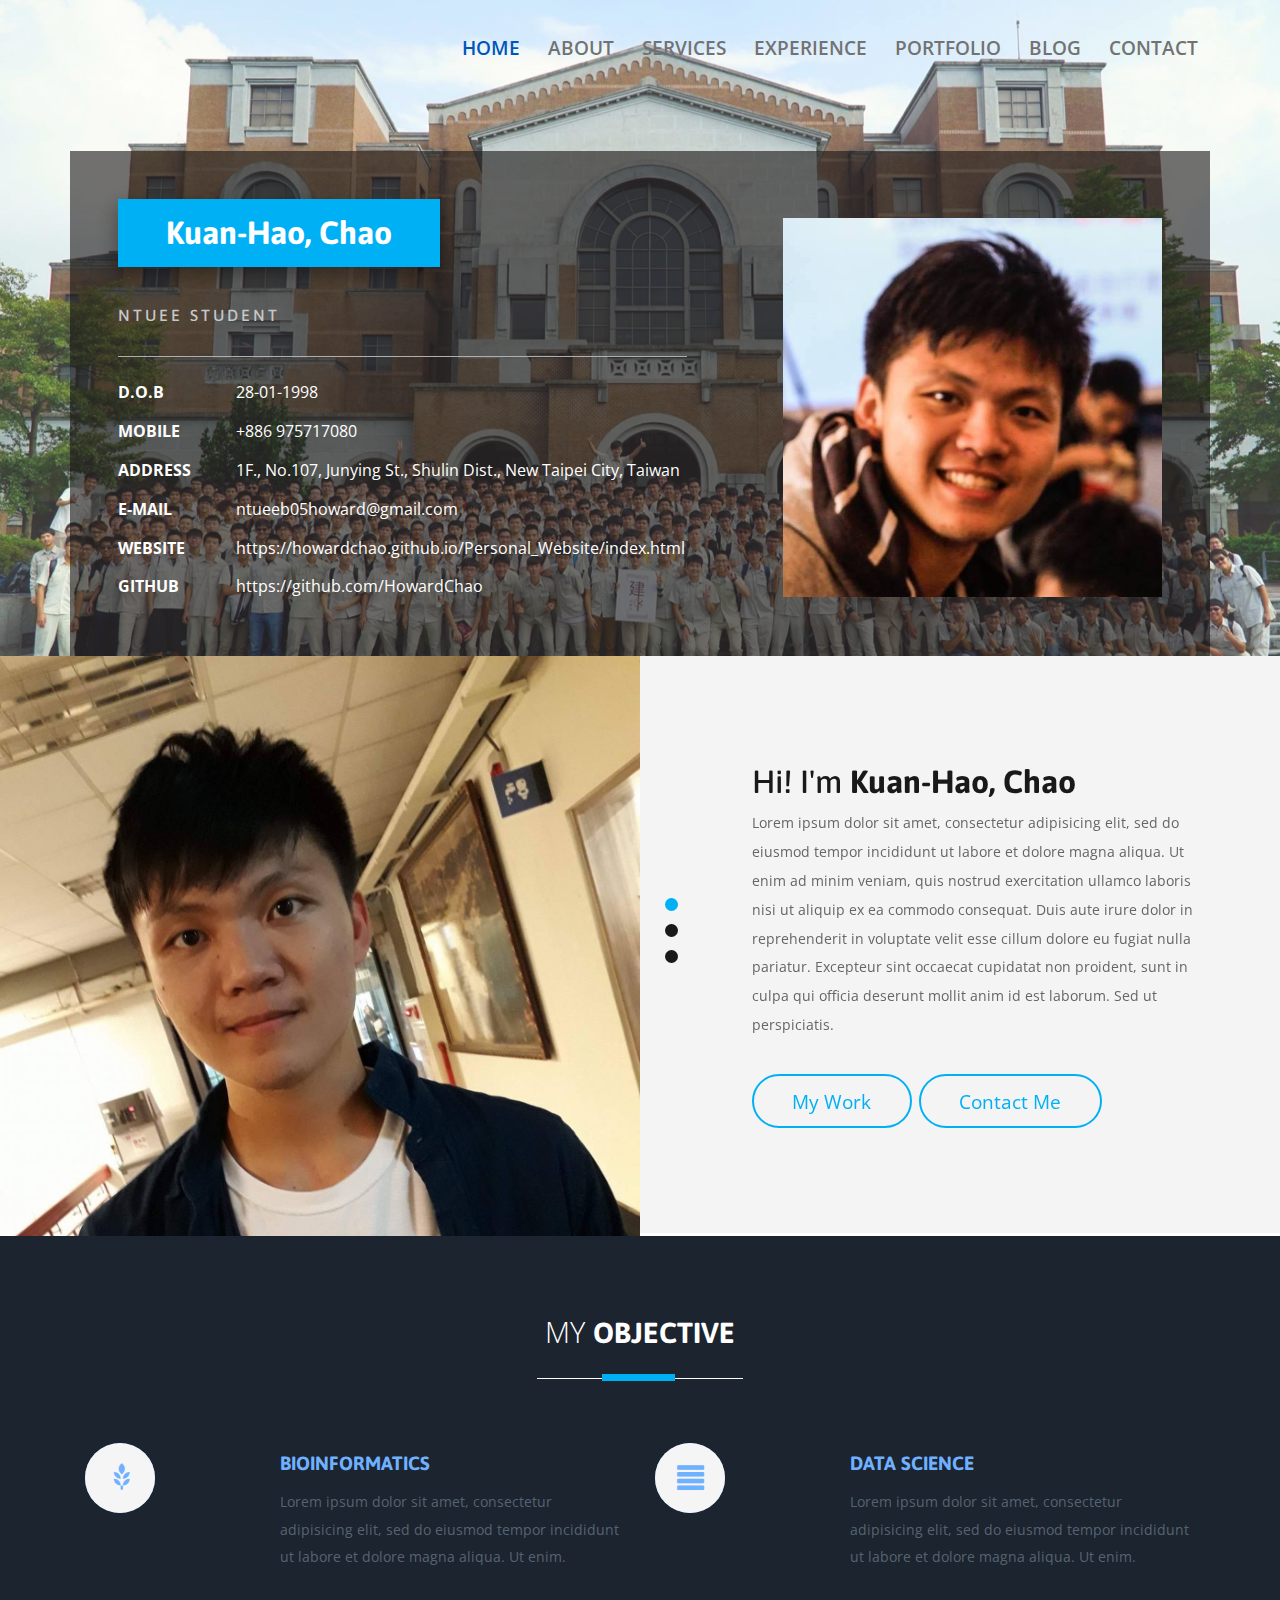
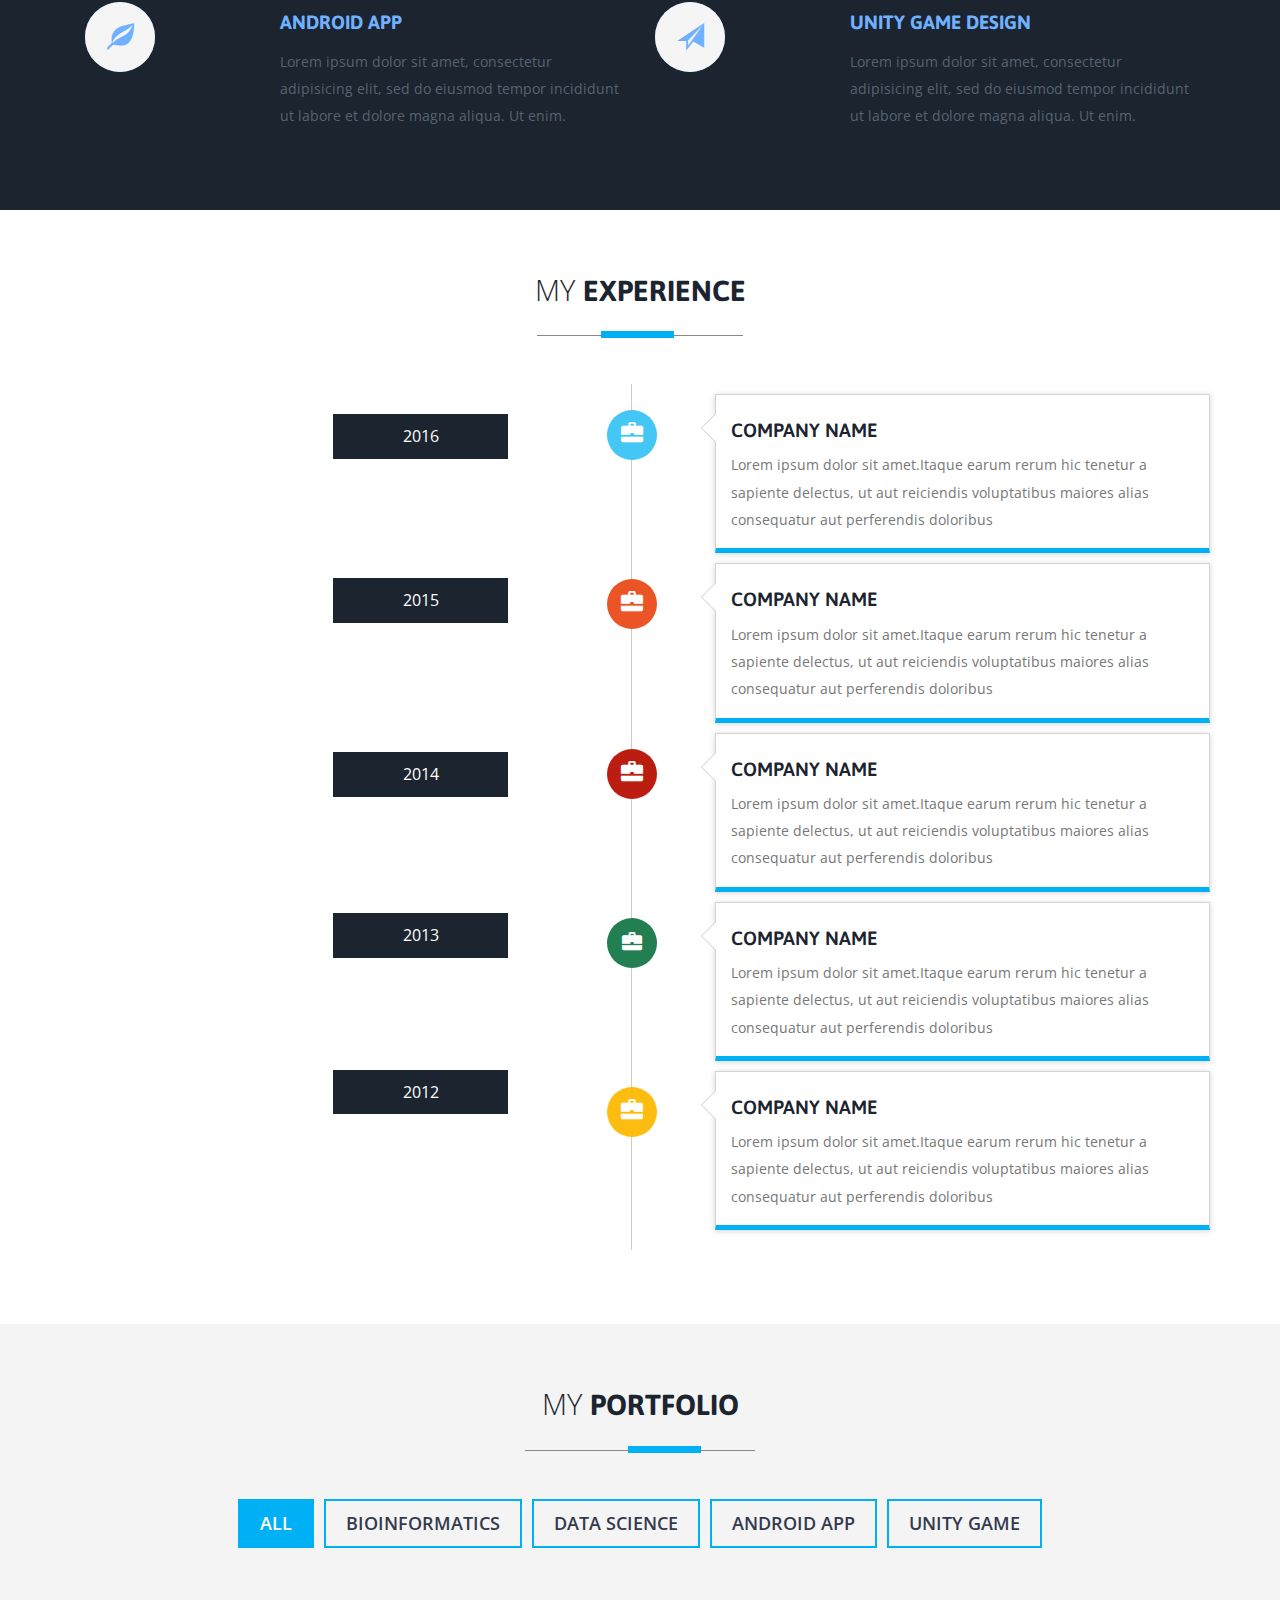
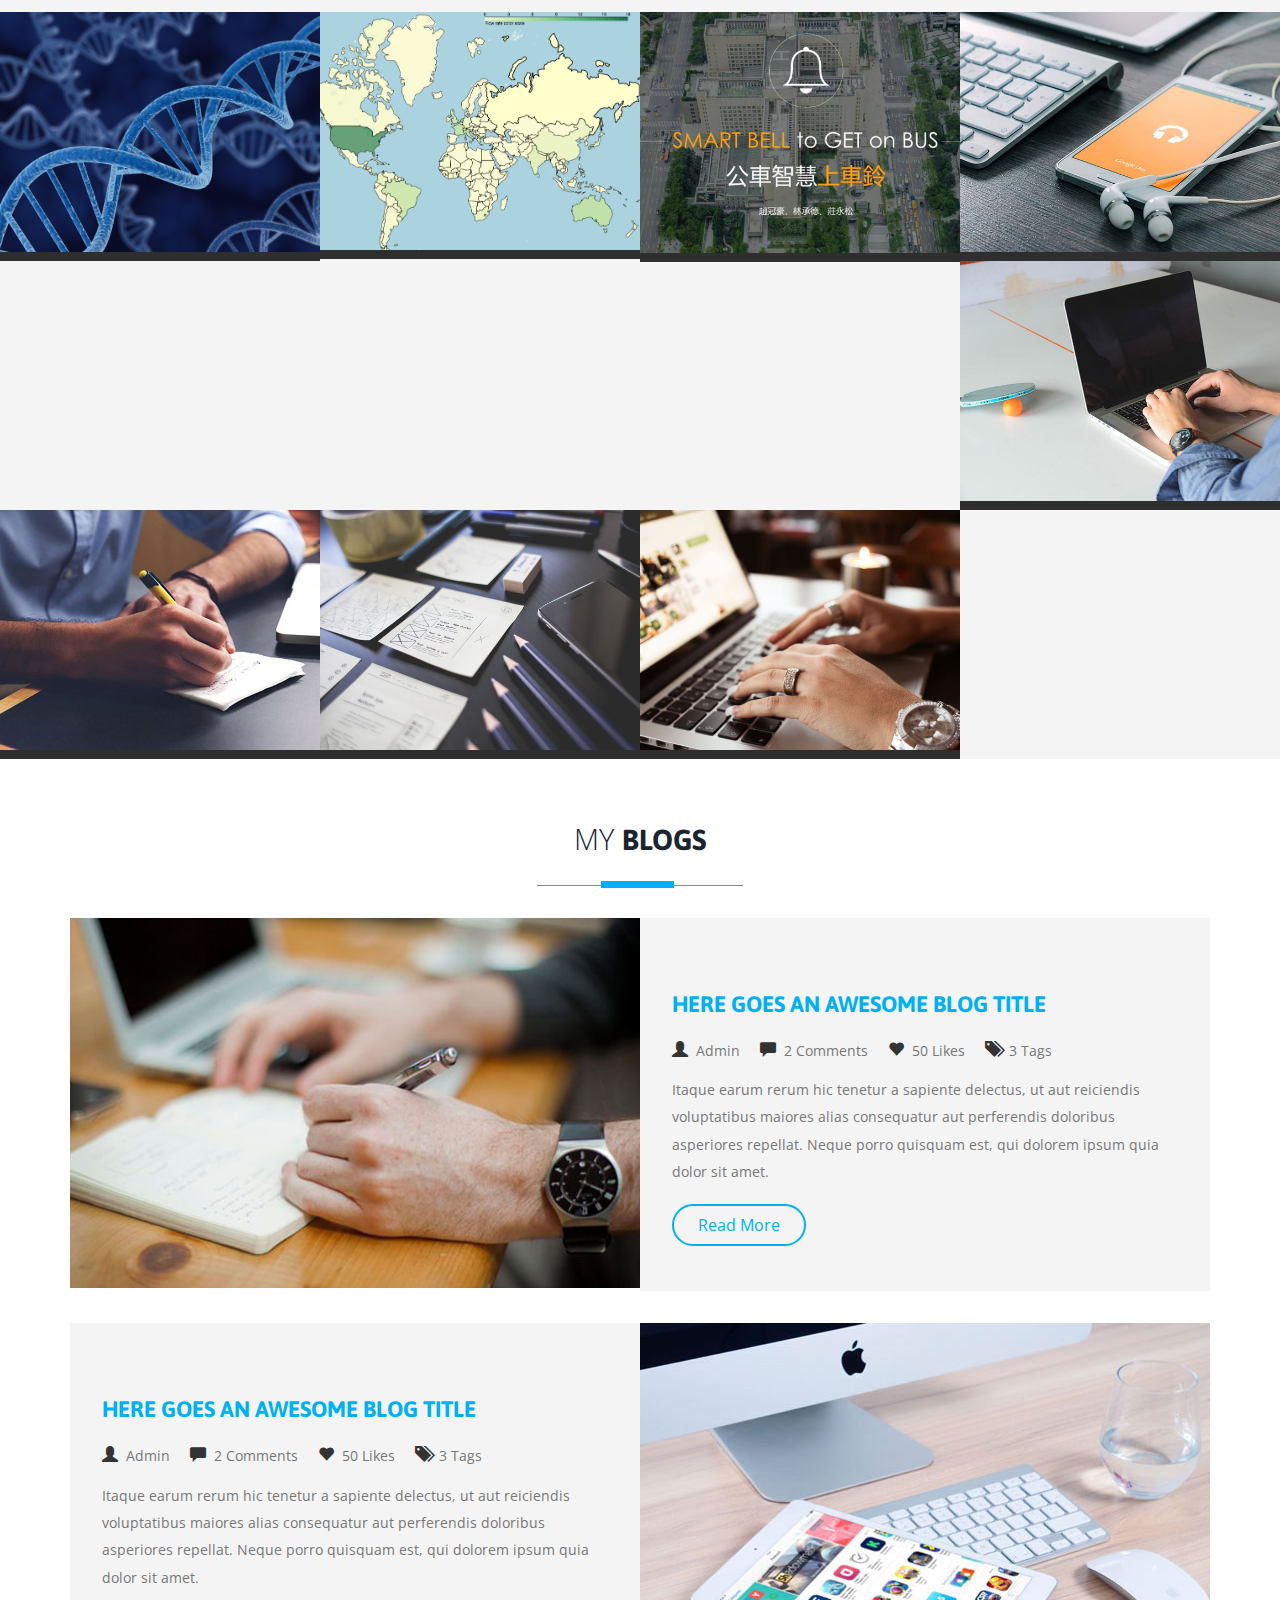
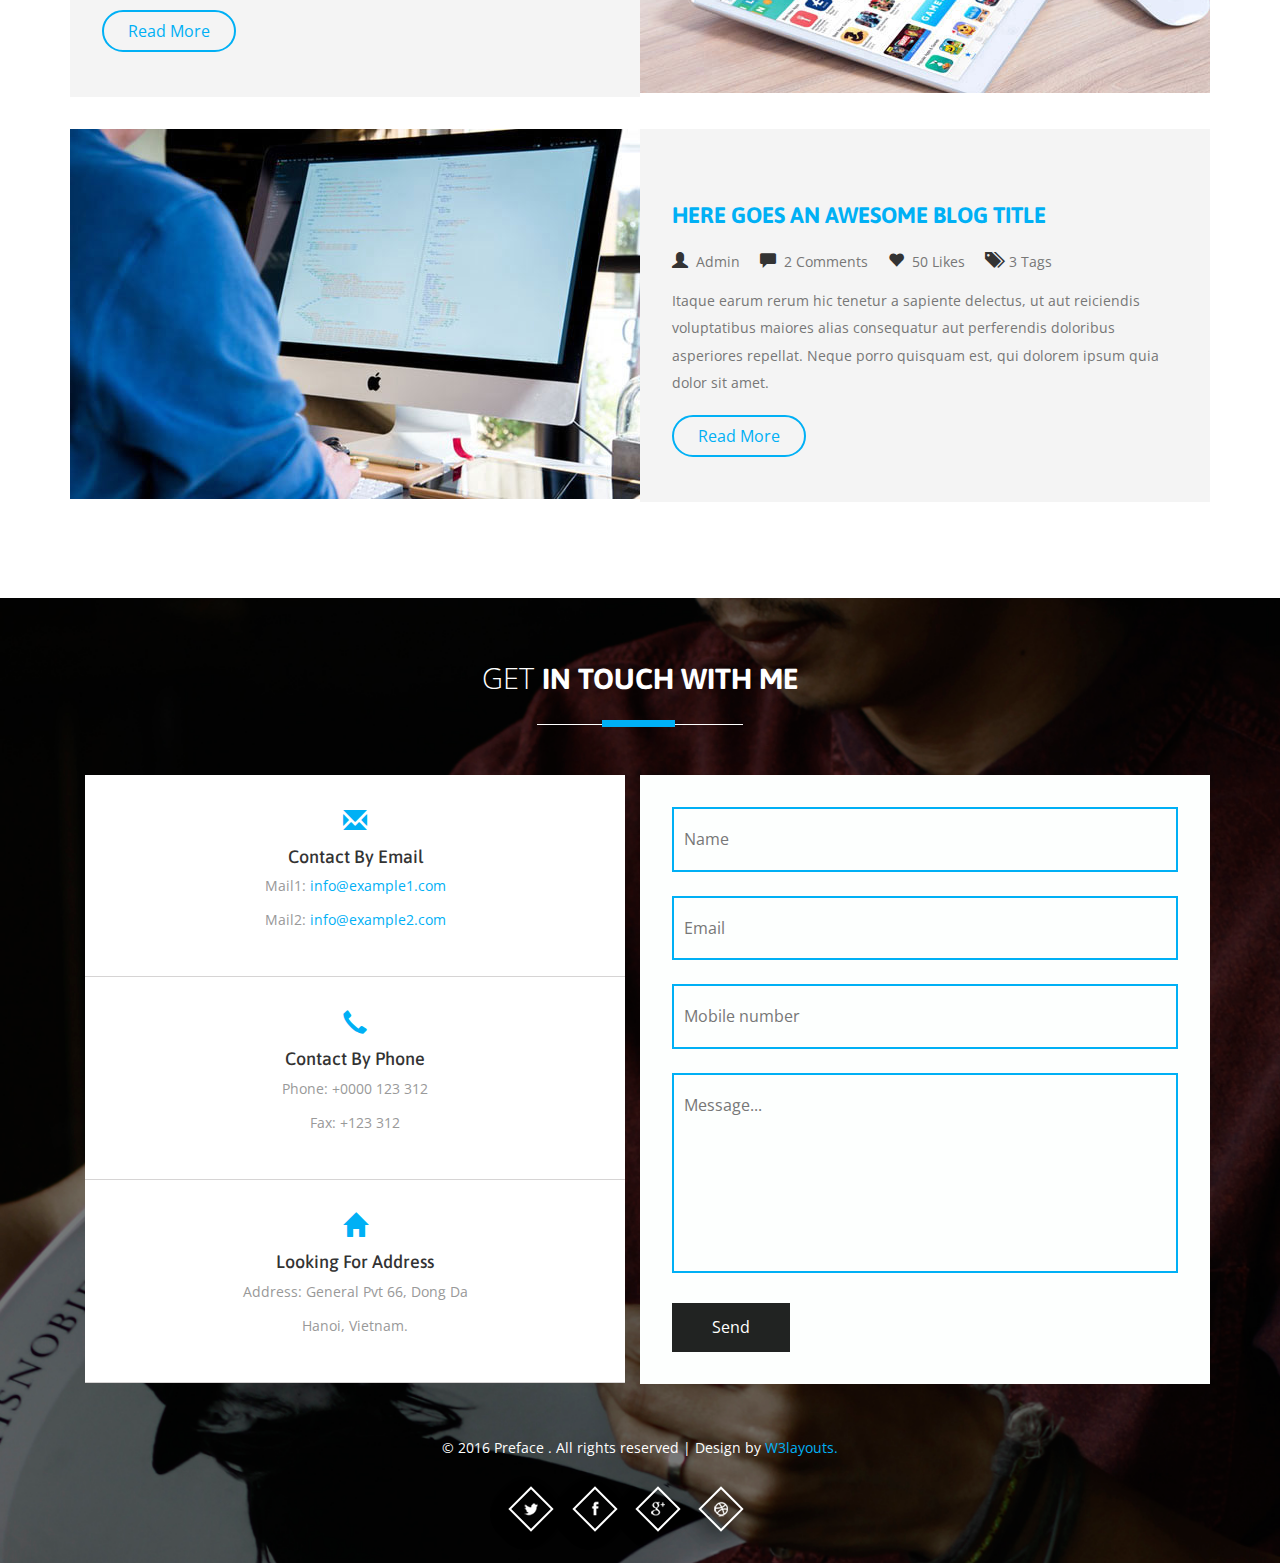
<file: index.html>
<!--
Author: W3layouts
Author URL: http://w3layouts.com
License: Creative Commons Attribution 3.0 Unported
License URL: http://creativecommons.org/licenses/by/3.0/
-->
<!DOCTYPE HTML>
<html>
<head>
<title>Kuan-Hao,Chao</title>
<link href="css/bootstrap.css" rel='stylesheet' type='text/css' />
<!-- jQuery (necessary for Bootstrap's JavaScript plugins) -->
<script src="js/jquery.min.js"></script>
<!-- Custom Theme files -->
<link href="css/style.css" rel='stylesheet' type='text/css' />
 <!-- Custom Theme files -->
 <meta name="viewport" content="width=device-width, initial-scale=1">
 <meta http-equiv="Content-Type" content="text/html; charset=utf-8" />
 <meta name="keywords" content="Preface Responsive web template, Bootstrap Web Templates, Flat Web Templates, Android Compatible web template, 
Smartphone Compatible web template, free webdesigns for Nokia, Samsung, LG, Sony Ericsson, Motorola web design" />
<!-- webfonts -->
	<link href='//fonts.googleapis.com/css?family=Asap:400,700,400italic' rel='stylesheet' type='text/css'>
	<link href='//fonts.googleapis.com/css?family=Open+Sans:400,300,600' rel='stylesheet' type='text/css'>
<!-- webfonts -->
 <!---- start-smoth-scrolling---->
<script type="text/javascript" src="js/move-top.js"></script>
<script type="text/javascript" src="js/easing.js"></script>
	<script type="text/javascript">
			jQuery(document).ready(function($) {
				$(".scroll").click(function(event){		
					event.preventDefault();
					$('html,body').animate({scrollTop:$(this.hash).offset().top},1000);
				});
			});
		</script>
 <!---- start-smoth-scrolling---->
</head>
	<body>
		<!-- container -->
			<!-- header -->
			<div id="home" class="header">
				<div class="container">
				<!-- top-hedader -->
				<div class="top-header">
					<!--top-nav---->
					<div class="top-nav">
					<div class="navigation-right">
						<span class="menu"><img src="images/menu.png" alt=" " /></span>
						<nav class="link-effect-3" id="link-effect-3">
							<ul class="nav1 nav nav-wil">
								<li class="active"><a data-hover="Home" href="index.html">Home</a></li>
								<li><a class="scroll" data-hover="About" href="#about">About</a></li>
								<li><a class="scroll" data-hover="Services" href="#services" >Services</a></li>
								<li><a class="scroll" data-hover="Experience" href="#work">Experience</a></li>
								<li><a class="scroll" data-hover="Portfolio" href="#port">Portfolio</a></li>
								<li><a class="scroll" data-hover="Blog" href="#blogs">Blog</a></li>
								<li><a class="scroll" data-hover="Contact" href="#contact">Contact</a></li>
							</ul>
						</nav>
							<!-- script-for-menu -->
								<script>
								   $( "span.menu" ).click(function() {
									 $( "ul.nav1" ).slideToggle( 300, function() {
									 // Animation complete.
									  });
									 });
								</script>
							<!-- /script-for-menu -->
					</div>
					<div class="clearfix"></div>
				</div>
				<!-- /top-hedader -->
				</div>
			<div class="banner-info">
				<div class="col-md-7 header-right">
					<h1>Kuan-Hao, Chao</h1>
					<h6>NTUEE student</h6>
					<ul class="address">
					
						<li>
							<ul class="address-text">
								<li><b>D.O.B</b></li>
								<li>28-01-1998</li>
							</ul>
						</li>
						<li>
							<ul class="address-text">
								<li><b>MOBILE </b></li>
								<li>+886 975717080</li>
							</ul>
						</li>
						<li>
							<ul class="address-text">
								<li><b>ADDRESS </b></li>
								<li>1F., No.107, Junying St., Shulin Dist., New Taipei City, Taiwan</li>
							</ul>
						</li>
						<li>
							<ul class="address-text">
								<li><b>E-MAIL </b></li>
								<li><a href="mailto:ntueeb05howard@gmail.com"> ntueeb05howard@gmail.com</a></li>
							</ul>
						</li>
						<li>
							<ul class="address-text">
								<li><b>WEBSITE </b></li>
								<li><a href="https://howardchao.github.io/Personal_Website/index.html">https://howardchao.github.io/Personal_Website/index.html</a></li>
							</ul>
						</li>
						<li>
							<ul class="address-text">
								<li><b>GITHUB </b></li>
								<li><a href="https://github.com/HowardChao">https://github.com/HowardChao</a></li>
							</ul>
						</li>
						
						
					</ul>
				</div>
				<div class="col-md-5 header-left">
					<img src="images/img1.jpg" alt="">
				</div>
				<div class="clearfix"> </div>
						
		      </div>
			</div>
		</div>
	</div>
			<!-- about -->
			<div id="about" class="about">
				<div class="col-md-6 about-left">
					<div id="owl-demo1" class="owl-carousel owl-carousel2">
					                <div class="item">
					                	<div class="about-left-grid">
											<h2>Hi! I'm <span>Kuan-Hao, Chao</span></h2>
											<p>Lorem ipsum dolor sit amet, consectetur adipisicing elit, sed do eiusmod tempor incididunt ut labore et dolore magna aliqua. Ut enim ad minim veniam, quis nostrud exercitation ullamco laboris nisi ut aliquip ex ea commodo consequat. Duis aute irure dolor in reprehenderit in voluptate velit esse cillum dolore eu fugiat nulla pariatur. Excepteur sint occaecat cupidatat non proident, sunt in culpa qui officia deserunt mollit anim id est laborum. Sed ut perspiciatis.</p>
											<ul>
												<li><a class="a-btn-a scroll" href="#port">My Work</a></li>
												<li><a class="a-btn-h scroll" href="#contact">Contact Me</a></li>
											</ul>
										</div>
					                </div>
					                  <div class="item">
					                	<div class="about-left-grid">
											<h2>Hi! I'm <span>Kuan-Hao, Chao</span></h2>
											<p>Lorem ipsum dolor sit amet, consectetur adipisicing elit, sed do eiusmod tempor incididunt ut labore et dolore magna aliqua. Ut enim ad minim veniam, quis nostrud exercitation ullamco laboris nisi ut aliquip ex ea commodo consequat. Duis aute irure dolor in reprehenderit in voluptate velit esse cillum dolore eu fugiat nulla pariatur. Excepteur sint occaecat cupidatat non proident, sunt in culpa qui officia deserunt mollit anim id est laborum. Sed ut perspiciatis.</p>
											<ul>
												<li><a class="a-btn-a scroll" href="#port">My Work</a></li>
												<li><a class="a-btn-h scroll" href="#contact">Contact Me</a></li>
											</ul>
										</div>
					                </div>
					                  <div class="item">
					                	<div class="about-left-grid">
											<h2>Hi! I'm <span>Kuan-Hao, Chao</span></h2>
											<p>Lorem ipsum dolor sit amet, consectetur adipisicing elit, sed do eiusmod tempor incididunt ut labore et dolore magna aliqua. Ut enim ad minim veniam, quis nostrud exercitation ullamco laboris nisi ut aliquip ex ea commodo consequat. Duis aute irure dolor in reprehenderit in voluptate velit esse cillum dolore eu fugiat nulla pariatur. Excepteur sint occaecat cupidatat non proident, sunt in culpa qui officia deserunt mollit anim id est laborum. Sed ut perspiciatis.</p>
											<ul>
												<li><a class="a-btn-a scroll" href="#port">My Work</a></li>
												<li><a class="a-btn-h scroll" href="#contact">Contact Me</a></li>
											</ul>
										</div>
					                </div>
					</div>
				</div>
				<div class="col-md-6 about-right">
					
				</div>
				<div class="clearfix"> </div>
							<link href="css/owl.carousel.css" rel="stylesheet">
							    <script src="js/owl.carousel.js"></script>
			<script>
				$(document).ready(function() {
					$("#owl-demo1").owlCarousel({
						items : 1,
						lazyLoad : false,
						autoPlay : true,
						navigation : false,
						navigationText :  false,
						pagination : true,
					});
				});
			</script>
			<!-- Feedback -->
			<script>
				$(document).ready(function() {
					$("#owl-demo3").owlCarousel({
						items : 1,
						lazyLoad : false,
						autoPlay : true,
						navigation : false,
						navigationText :  true,
						pagination :true,
					});
				});
			</script>
			</div>
			<!-- /about -->
			<!-- services -->
			<div id="services" class="services">
				<div class="container">
					<div class="service-head one text-center ">
						<!-- <h4>WHAT I DO</h4> -->
						<h3>MY <span>OBJECTIVE</span></h3>
						<span class="border two"></span>
					</div>
					<!-- services-grids -->
					<div class="wthree_about_right_grids w3l-agile">
				<div class="col-md-6 wthree_about_right_grid">
					<div class="col-xs-4 wthree_about_right_grid_left">
						<div class="hvr-rectangle-in">
							<i class="glyphicon glyphicon-grain"></i>
						</div>
					</div>
					<div class="col-xs-8 wthree_about_right_grid_right">
						<h4>Bioinformatics</h4>
						<p>Lorem ipsum dolor sit amet, consectetur adipisicing elit, sed do eiusmod tempor incididunt ut labore et dolore magna aliqua. Ut enim.</p>
					</div>
					<div class="clearfix"> </div>
				</div>
				<div class="col-md-6 wthree_about_right_grid">
					<div class="col-xs-4 wthree_about_right_grid_left">
						<div class="hvr-rectangle-in">
							<i class="glyphicon glyphicon-cog"></i>
						</div>
					</div>
					<div class="col-xs-8 wthree_about_right_grid_right">
						<h4>DATA SCIENCE</h4>
						<p>Lorem ipsum dolor sit amet, consectetur adipisicing elit, sed do eiusmod tempor incididunt ut labore et dolore magna aliqua. Ut enim.</p>
					</div>
					<div class="clearfix"> </div>
				</div>
				<div class="col-md-6 wthree_about_right_grid">
					<div class="col-xs-4 wthree_about_right_grid_left">
						<div class="hvr-rectangle-in">
							<i class="glyphicon glyphicon-leaf"></i>
						</div>
					</div>
					<div class="col-xs-8 wthree_about_right_grid_right">
						<h4>ANDROID APP</h4>
						<p>Lorem ipsum dolor sit amet, consectetur adipisicing elit, sed do eiusmod tempor incididunt ut labore et dolore magna aliqua. Ut enim.</p>
					</div>
					<div class="clearfix"> </div>
				</div>
				<div class="col-md-6 wthree_about_right_grid">
					<div class="col-xs-4 wthree_about_right_grid_left">
						<div class="hvr-rectangle-in">
							<i class="glyphicon glyphicon-gift"></i>
						</div>
					</div>
					<div class="col-xs-8 wthree_about_right_grid_right">
						<h4>UNITY GAME DESIGN</h4>
						<p>Lorem ipsum dolor sit amet, consectetur adipisicing elit, sed do eiusmod tempor incididunt ut labore et dolore magna aliqua. Ut enim.</p>
					</div>
					<div class="clearfix"> </div>
				</div>
				<div class="clearfix"> </div>
			</div>

					<!-- services-grids -->
				</div>
			</div>
			<!-- services -->
			<!--work-experience-->
	<div id="work" class="work">
		<div class="container">
			<div class="service-head text-center">
						<!-- <h4>WHAT I DID</h4> -->
						<h3>MY <span>EXPERIENCE</span></h3>
						<span class="border one"></span>
					</div>
					<div class="time-main w3l-agile">
							<div class="col-md-6 year-info">
							   <ul class="year">
								   <li>2016</li>
								   <li>2015</li>
								   <li>2014</li>
								   <li>2013</li>
								   <li>2012</li>
								   <div class="clearfix"></div>
								</ul>
							</div> 
					                        <ul class="col-md-6 timeline">
																<li>
																  <div class="timeline-badge info"><i class="glyphicon glyphicon-briefcase"></i></div>
																  <div class="timeline-panel">
																	<div class="timeline-heading">
																	  <h4 class="timeline-title">COMPANY NAME</h4>
																	</div>
																	<div class="timeline-body">
																	  <p>Lorem ipsum dolor sit amet.Itaque earum rerum hic tenetur a sapiente delectus, ut aut reiciendis voluptatibus maiores alias consequatur aut perferendis doloribus </p>
																	</div>
																  </div>
																</li>
																
																<li>
																  <div class="timeline-badge primary"><i class="glyphicon glyphicon-briefcase"></i></div>
																  <div class="timeline-panel">
																	<div class="timeline-heading">
																	  <h4 class="timeline-title">COMPANY NAME</h4>
																	</div>
																	<div class="timeline-body">
																	  <p>Lorem ipsum dolor sit amet.Itaque earum rerum hic tenetur a sapiente delectus, ut aut reiciendis voluptatibus maiores alias consequatur aut perferendis doloribus </p>
																	</div>
																  </div>
																</li>
																
																
																
																<li>
																  <div class="timeline-badge danger"><i class="glyphicon glyphicon-briefcase"></i></div>
																  <div class="timeline-panel">
																	<div class="timeline-heading">
																	  <h4 class="timeline-title">COMPANY NAME</h4>
																	</div>
																	<div class="timeline-body">
																	  <p>Lorem ipsum dolor sit amet.Itaque earum rerum hic tenetur a sapiente delectus, ut aut reiciendis voluptatibus maiores alias consequatur aut perferendis doloribus </p>
																	</div>
																  </div>
																</li>
																
																<li>
																  <div class="timeline-badge success"><i class="glyphicon glyphicon-briefcase"></i></div>
																  <div class="timeline-panel">
																	<div class="timeline-heading">
																	  <h4 class="timeline-title">COMPANY NAME</h4>
																	</div>
																	<div class="timeline-body">
																	  <p>Lorem ipsum dolor sit amet.Itaque earum rerum hic tenetur a sapiente delectus, ut aut reiciendis voluptatibus maiores alias consequatur aut perferendis doloribus </p>
																	</div>
																  </div>
																</li>
																<li>
																  <div class="timeline-badge pass"><i class="glyphicon glyphicon-briefcase"></i></div>
																  <div class="timeline-panel">
																	<div class="timeline-heading">
																	  <h4 class="timeline-title">COMPANY NAME</h4>
																	</div>
																	<div class="timeline-body">
																	  <p>Lorem ipsum dolor sit amet.Itaque earum rerum hic tenetur a sapiente delectus, ut aut reiciendis voluptatibus maiores alias consequatur aut perferendis doloribus </p>
																	</div>
																  </div>
																</li>
															</ul>
								<div class="clearfix"></div>
								</div>
						</div>
				</div>
	<!--//work-experience-->

		<!-- portfolio -->
<div class="portfolio" id="port">
				<div class="service-head text-center">
						<!-- <h4>MY WORKS</h4> -->
						<h3>MY <span>PORTFOLIO</span></h3>
						<span class="border"></span>
					</div>
			<div class="portfolio-grids">
				<script src="js/easyResponsiveTabs.js" type="text/javascript"></script>
				<script type="text/javascript">
									$(document).ready(function () {
										$('#horizontalTab').easyResponsiveTabs({
											type: 'default', //Types: default, vertical, accordion           
											width: 'auto', //auto or any width like 600px
											fit: true   // 100% fit in a container
										});
									});
									
				</script>
				<div class="sap_tabs">
					<div id="horizontalTab" style="display: block; width: 100%; margin: 0px;">
						<ul class="resp-tabs-list">
							<li class="resp-tab-item" aria-controls="tab_item-0" role="tab"><span>ALL</span></li> 
							<li class="resp-tab-item" aria-controls="tab_item-1" role="tab"><span>BIOINFORMATICS</span></li> 
							<li class="resp-tab-item" aria-controls="tab_item-2" role="tab"><span>DATA SCIENCE</span></li> 				
							<li class="resp-tab-item" aria-controls="tab_item-3" role="tab"><span>ANDROID APP</span></li> 
							<li class="resp-tab-item" aria-controls="tab_item-3" role="tab"><span>UNITY GAME</span></li> 
						</ul>				  	 
						<div class="resp-tabs-container">
							<div class="tab-1 resp-tab-content" aria-labelledby="tab_item-0">
								<div class="col-md-3 team-gd ">
									
										<a href="#portfolioModal1" class="portfolio-link b-link-diagonal b-animate-go" data-toggle="modal"><img src="images/pic4.jpg" alt="">
										
										</a>
									
								</div>
								<div class="col-md-3 team-gd ">
									
										<a href="#portfolioModal3" class="portfolio-link b-link-diagonal b-animate-go" data-toggle="modal"><img src="images/pic5.jpg" alt="">
										
										</a>
									
								</div>
								<div class="col-md-3 team-gd ">
									
										<a href="#portfolioModal2" class="portfolio-link b-link-diagonal b-animate-go" data-toggle="modal"><img src="images/pic9.jpg" alt="">
										
										</a>
									
								</div>
								<div class="col-md-3 team-gd ">
								
										<a href="#portfolioModal4" class="portfolio-link b-link-diagonal b-animate-go" data-toggle="modal"><img src="images/pic6.jpg" alt="">
										
										</a>
									
								</div>
								<div class="col-md-3 team-gd yes_marg ">
									
										<a href="#portfolioModal5" class="portfolio-link b-link-diagonal b-animate-go" data-toggle="modal"><img src="images/pic10.jpg" alt="">
										
										</a>
									
								</div>
								<div class="col-md-3 team-gd yes_marg ">
									
										<a href="#portfolioModal6" class="portfolio-link b-link-diagonal b-animate-go" data-toggle="modal"><img src="images/pic11.jpg" alt="">
										
										</a>
									
								</div>
								<div class="col-md-3 team-gd yes_marg ">
									
										<a href="#portfolioModal7" class="portfolio-link b-link-diagonal b-animate-go" data-toggle="modal"><img src="images/pic13.jpg" alt="">
										
										</a>
								
								</div>
								<div class="col-md-3 team-gd yes_marg ">
									
										<a href="#portfolioModal8" class="portfolio-link b-link-diagonal b-animate-go" data-toggle="modal"><img src="images/pic14.jpg" alt="">
										
										</a>
									
								</div>
								<div class="clearfix"></div>
							</div>
							<div class="tab-1 resp-tab-content" aria-labelledby="tab_item-1">
								<div class="col-md-3 team-gd ">
									<div class="thumb">
										<a href="#portfolioModal5" class="portfolio-link b-link-diagonal b-animate-go" data-toggle="modal"><img src="images/pic10.jpg" alt="">
										
										</a>
									</div>
								</div>
								<div class="col-md-3 team-gd  ">
									<div class="thumb">
										<a href="#portfolioModal6" class="portfolio-link b-link-diagonal b-animate-go" data-toggle="modal"><img src="images/pic11.jpg" alt="">
										
										</a>
									</div>
								</div>
								<div class="col-md-3 team-gd ">
									
										<a href="#portfolioModal7" class="portfolio-link b-link-diagonal b-animate-go" data-toggle="modal"><img src="images/pic13.jpg" alt="">
										
										</a>
									
								</div>
								<div class="clearfix"></div>
							</div>
							<div class="tab-1 resp-tab-content" aria-labelledby="tab_item-2">
								<div class="col-md-3 team-gd ">
									
										<a href="#portfolioModal2" class="portfolio-link b-link-diagonal b-animate-go" data-toggle="modal"><img src="images/pic9.jpg" alt="">
										
										</a>
								
								</div>
								<div class="col-md-3 team-gd ">
									
										<a href="#portfolioModal4" class="portfolio-link b-link-diagonal b-animate-go" data-toggle="modal"><img src="images/pic6.jpg" alt="">
										
										</a>
									
								</div>
								<div class="col-md-3 team-gd">
									
										<a href="#portfolioModal5" class="portfolio-link b-link-diagonal b-animate-go" data-toggle="modal"><img src="images/pic10.jpg" alt="">
										
										</a>
									
								</div>
								<div class="col-md-3 team-gd">
									
										<a href="#portfolioModal6" class="portfolio-link b-link-diagonal b-animate-go" data-toggle="modal"><img src="images/pic11.jpg" alt="">
									
										</a>
									
								</div>
								<div class="clearfix"></div>
							</div>
								<div class="tab-1 resp-tab-content" aria-labelledby="tab_item-3">
								<div class="col-md-3 team-gd ">
									
										<a href="#portfolioModal5" class="portfolio-link b-link-diagonal b-animate-go" data-toggle="modal"><img src="images/pic10.jpg" alt="">
										
										</a>
									
								</div>
								<div class="col-md-3 team-gd">
									
										<a href="#portfolioModal6" class="portfolio-link b-link-diagonal b-animate-go" data-toggle="modal"><img src="images/pic11.jpg" alt="">
										
										</a>
									
								</div>
								<div class="col-md-3 team-gd ">
									
										<a href="#portfolioModal7" class="portfolio-link b-link-diagonal b-animate-go" data-toggle="modal"><img src="images/pic13.jpg" alt="">
										
										</a>
									
								</div>
								<div class="clearfix"></div>
							</div>
						</div>
					</div>
				</div>
			</div>
	</div>
	<!-- //portfolio -->
    <!-- top-grids -->
				<div class="blog" id="blogs">
					<div class="container">
						<div class="service-head text-center">
						<!-- <h4>BLOGS</h4> -->
						<h3>MY <span>BLOGS</span></h3>
						<span class="border one"></span>
					</div>
					   <div class="news-grid w3l-agile">
					    <div class="col-md-6 news-img">
						  <a href="#" data-toggle="modal" data-target="#myModal1"> <img src="images/b1.jpg" alt=" " class="img-responsive"></a>
						 
						</div>
					    <div class="col-md-6 news-text">
						   <h3> <a href="#" data-toggle="modal" data-target="#myModal1">HERE GOES AN AWESOME BLOG TITLE</a></h3>
							<ul class="news">
								<li><i class="glyphicon glyphicon-user"></i> <a href="#">Admin</a></li>
								<li><i class="glyphicon glyphicon-comment"></i> <a href="#">2 Comments</a></li>
								<li><i class="glyphicon glyphicon-heart"></i> <a href="#">50 Likes</a></li>
								<li><i class="glyphicon glyphicon-tags"></i> <a href="#">3 Tags</a></li>
							</ul>
							<p>Itaque earum rerum hic tenetur a sapiente delectus, ut aut reiciendis voluptatibus maiores alias consequatur aut perferendis doloribus asperiores repellat. Neque porro quisquam est, qui dolorem ipsum quia dolor sit amet.</p>
							<a href="#" data-toggle="modal" data-target="#myModal1" class="read hvr-shutter-in-horizontal">Read More</a>
					
						</div>
		
						<div class="clearfix"></div>
					 </div>
					  <div class="news-grid">

					    <div class="col-md-6 news-text two">
						   <h3> <a href="#" data-toggle="modal" data-target="#myModal1">HERE GOES AN AWESOME BLOG TITLE</a></h3>
							<ul class="news">
								<li><i class="glyphicon glyphicon-user"></i> <a href="#">Admin</a></li>
								<li><i class="glyphicon glyphicon-comment"></i> <a href="#">2 Comments</a></li>
								<li><i class="glyphicon glyphicon-heart"></i> <a href="#">50 Likes</a></li>
								<li><i class="glyphicon glyphicon-tags"></i> <a href="#">3 Tags</a></li>
							</ul>
							<p>Itaque earum rerum hic tenetur a sapiente delectus, ut aut reiciendis voluptatibus maiores alias consequatur aut perferendis doloribus asperiores repellat. Neque porro quisquam est, qui dolorem ipsum quia dolor sit amet.</p>
								<a href="#" data-toggle="modal" data-target="#myModal1" class="read hvr-shutter-in-horizontal">Read More</a>
					
						</div>
						<div class="col-md-6 news-img two">
						   <a href="#" data-toggle="modal" data-target="#myModal1"> <img src="images/b2.jpg" alt=" " class="img-responsive"></a>
						 
						</div>
						<div class="clearfix"></div>
					 </div>
					  <div class="news-grid">
					    <div class="col-md-6 news-img">
						  <a href="#" data-toggle="modal" data-target="#myModal1"> <img src="images/b3.jpg" alt=" " class="img-responsive"></a>
						 
						</div>
					    <div class="col-md-6 news-text">
						   <h3> <a href="#" data-toggle="modal" data-target="#myModal1">HERE GOES AN AWESOME BLOG TITLE</a></h3>
							<ul class="news">
								<li><i class="glyphicon glyphicon-user"></i> <a href="#">Admin</a></li>
								<li><i class="glyphicon glyphicon-comment"></i> <a href="#">2 Comments</a></li>
								<li><i class="glyphicon glyphicon-heart"></i> <a href="#">50 Likes</a></li>
								<li><i class="glyphicon glyphicon-tags"></i> <a href="#">3 Tags</a></li>
							</ul>
							<p>Itaque earum rerum hic tenetur a sapiente delectus, ut aut reiciendis voluptatibus maiores alias consequatur aut perferendis doloribus asperiores repellat. Neque porro quisquam est, qui dolorem ipsum quia dolor sit amet.</p>
							<a href="#" data-toggle="modal" data-target="#myModal1" class="read hvr-shutter-in-horizontal">Read More</a>
					
						</div>
		
						<div class="clearfix"></div>
					 </div>
					</div>
				</div>
				<!-- top-grids -->
	<!-- /blog-pop-->
			<div class="modal ab fade" id="myModal1" tabindex="-1" role="dialog" aria-labelledby="myModalLabel">
				<div class="modal-dialog about" role="document">
					<div class="modal-content about">
						<div class="modal-header">
							<button type="button" class="close ab" data-dismiss="modal" aria-label="Close"><span aria-hidden="true">&times;</span></button>						
						</div>
						<div class="modal-body about">
								<div class="about">
									
									  <div class="about-inner">
									   
									      <img src="images/b3.jpg" alt="about"/>
										     <h4 class="tittle">A Fews words about us</h4>
										   <p>Lorem ipsum dolor sit amet Integer gravida,Lorem ipsum dolor sit amet Integer gravida velit,Ming sits in the corner the whole day. She's into crochet. quis dolor tristiqumsan.Mirum est notare quam littera gothica, quam nunc putamus parum claram, anteposuerit litterarum formas humanitatis per seacula quarta decima et quinta decima. velit quis dolor tristiqumsan.</p>
										    <p>Lorem ipsum dolor sit amet. Integer gravida velit quis dolor tristiqumsan.anteposuerit litterarum formas humanitatis per seacula amet Integer gravida velit. </p>
									  </div>
												
								</div>
						</div>
					</div>
				</div>
			</div>
			<!-- //blog-pop-->

			<!-- /header -->
<div class="footer" id="contact">
	<div class="container">
	<div class="service-head one text-center">
						<!-- <h4>CONTACT ME</h4> -->
						<h3>GET <span>IN TOUCH WITH ME</span></h3>
						<span class="border two"></span>
					</div>
		<div class="mail_us">
			<div class="col-md-6 mail_left">
				<div class="contact-grid1-left">
					<div class="contact-grid1-left1">
						<span class="glyphicon glyphicon-envelope" aria-hidden="true"></span>
						<h4>Contact By Email</h4>
						<ul>
							<li>Mail1: <a href="mailto:info@example.com">info@example1.com</a></li>
							<li>Mail2: <a href="mailto:info@example.com">info@example2.com</a></li>
						</ul>
					</div>
				</div>
					<div class="contact-grid1-left">
						<div class="contact-grid1-left1">
							<span class="glyphicon glyphicon-earphone" aria-hidden="true"></span>
							<h4>Contact By Phone</h4>
							<ul>
								<li>Phone: +0000 123 312</li>
								<li>Fax: +123 312</li>
							</ul>
						</div>
					</div>
					<div class="contact-grid1-left">
						<div class="contact-grid1-left1">
							<span class="glyphicon glyphicon-home" aria-hidden="true"></span>
							<h4>Looking For Address</h4>
							<ul>
								<li>Address: General Pvt 66, Dong Da</li>
								<li>Hanoi, Vietnam.</li>
							</ul>
						</div>
					</div>
				<div class="clearfix"> </div>
			</div>
			<div class="col-md-6 mail_right">
				<form action="#" method="post">
					<input type="text" name="Name" value="Name" onfocus="this.value = '';" onblur="if (this.value == '') {this.value = 'Name';}" required="">
					<input type="email" name="Email" value="Email" onfocus="this.value = '';" onblur="if (this.value == '') {this.value = 'Email';}" required="">
					<input type="text" name="Mobile number" value="Mobile number" onfocus="this.value = '';" onblur="if (this.value == '') {this.value = 'Mobile number';}" required="">
					<textarea name="Message..." onfocus="this.value = '';" onblur="if (this.value == '') {this.value = 'Message...';}" required="">Message...</textarea>
					<input type="submit" value="Send">
					
				</form>
			</div>
			<div class="clearfix"></div>
		</div>
		<div class="copy_right text-center">
			<p>&copy; 2016 Preface . All rights reserved | Design by <a href="http://w3layouts.com/" target="_blank">W3layouts.</a></p>
			 <ul class="social-icons two">
							<li><a href="#"> </a></li>
							<li><a href="#" class="fb"> </a></li>
							<li><a href="#" class="in"> </a></li>
							<li><a href="#" class="dott"> </a></li>
						</ul>
		</div>
	</div>
</div>
			<!-- //footer -->
		<!-- /container -->
		<div class="portfolio-modal modal fade slideanim" id="portfolioModal1" tabindex="-1" role="dialog" aria-hidden="true">
    <div class="modal-content port-modal">
        <div class="close-modal" data-dismiss="modal">
            <div class="lr">
                <div class="rl"></div>
            </div>
        </div>
        <div class="container">
			<div class="row">
                <div class="col-lg-8 col-lg-offset-2 text-center">
                    <div class="modal-body">
						<h3>Image-Title</h3>
                        <img src="images/pic4.jpg" class="img-responsive img-centered" alt="">
                        <p>Lorem Ipsum is simply dummy text of the printing and typesetting industry. Lorem Ipsum has been the industry's standard dummy text ever since the 1500s, when an unknown printer took a galley of type and scrambled it to make a type specimen book.</p>
                    </div>
                </div>
            </div>
        </div>
    </div>
</div>
<div class="portfolio-modal modal fade slideanim" id="portfolioModal2" tabindex="-1" role="dialog" aria-hidden="true">
    <div class="modal-content port-modal">
        <div class="close-modal" data-dismiss="modal">
            <div class="lr">
                <div class="rl"></div>
            </div>
        </div>
        <div class="container">
			<div class="row">
                <div class="col-lg-8 col-lg-offset-2 text-center">
                    <div class="modal-body">
						<h3>Image-Title</h3>
                        <img src="images/pic9.jpg" class="img-responsive img-centered" alt="">
                        <p>Lorem Ipsum is simply dummy text of the printing and typesetting industry. Lorem Ipsum has been the industry's standard dummy text ever since the 1500s, when an unknown printer took a galley of type and scrambled it to make a type specimen book.</p>
                    </div>
                </div>
            </div>
        </div>
    </div>
</div>
<div class="portfolio-modal modal fade slideanim" id="portfolioModal3" tabindex="-1" role="dialog" aria-hidden="true">
    <div class="modal-content port-modal">
        <div class="close-modal" data-dismiss="modal">
            <div class="lr">
                <div class="rl"></div>
            </div>
        </div>
        <div class="container">
			<div class="row">
                <div class="col-lg-8 col-lg-offset-2 text-center">
                    <div class="modal-body">
						<h3>Image-Title</h3>
                        <img src="images/pic5.jpg" class="img-responsive img-centered" alt="">
                        <p>Lorem Ipsum is simply dummy text of the printing and typesetting industry. Lorem Ipsum has been the industry's standard dummy text ever since the 1500s, when an unknown printer took a galley of type and scrambled it to make a type specimen book.</p>
                    </div>
                </div>
            </div>
        </div>
    </div>
</div>
<div class="portfolio-modal modal fade slideanim" id="portfolioModal4" tabindex="-1" role="dialog" aria-hidden="true">
    <div class="modal-content port-modal">
        <div class="close-modal" data-dismiss="modal">
            <div class="lr">
                <div class="rl"></div>
            </div>
        </div>
        <div class="container">
			<div class="row">
                <div class="col-lg-8 col-lg-offset-2 text-center">
                    <div class="modal-body">
						<h3>Image-Title</h3>
                        <img src="images/pic6.jpg" class="img-responsive img-centered" alt="">
                        <p>Lorem Ipsum is simply dummy text of the printing and typesetting industry. Lorem Ipsum has been the industry's standard dummy text ever since the 1500s, when an unknown printer took a galley of type and scrambled it to make a type specimen book.</p>
                    </div>
                </div>
            </div>
        </div>
    </div>
</div>
<div class="portfolio-modal modal fade slideanim" id="portfolioModal5" tabindex="-1" role="dialog" aria-hidden="true">
    <div class="modal-content port-modal">
        <div class="close-modal" data-dismiss="modal">
            <div class="lr">
                <div class="rl"></div>
            </div>
        </div>
        <div class="container">
			<div class="row">
                <div class="col-lg-8 col-lg-offset-2 text-center">
                    <div class="modal-body">
						<h3>Image-Title</h3>
                        <img src="images/pic10.jpg" class="img-responsive img-centered" alt="">
                        <p>Lorem Ipsum is simply dummy text of the printing and typesetting industry. Lorem Ipsum has been the industry's standard dummy text ever since the 1500s, when an unknown printer took a galley of type and scrambled it to make a type specimen book.</p>
                    </div>
                </div>
            </div>
        </div>
    </div>
</div>
<div class="portfolio-modal modal fade slideanim" id="portfolioModal6" tabindex="-1" role="dialog" aria-hidden="true">
    <div class="modal-content port-modal">
        <div class="close-modal" data-dismiss="modal">
            <div class="lr">
                <div class="rl"></div>
            </div>
        </div>
        <div class="container">
			<div class="row">
                <div class="col-lg-8 col-lg-offset-2 text-center">
                    <div class="modal-body">
						<h3>Image-Title</h3>
                        <img src="images/pic11.jpg" class="img-responsive img-centered" alt="">
                        <p>Lorem Ipsum is simply dummy text of the printing and typesetting industry. Lorem Ipsum has been the industry's standard dummy text ever since the 1500s, when an unknown printer took a galley of type and scrambled it to make a type specimen book.</p>
                    </div>
                </div>
            </div>
        </div>
    </div>
</div>
<div class="portfolio-modal modal fade slideanim" id="portfolioModal7" tabindex="-1" role="dialog" aria-hidden="true">
    <div class="modal-content port-modal">
        <div class="close-modal" data-dismiss="modal">
            <div class="lr">
                <div class="rl"></div>
            </div>
        </div>
        <div class="container">
			<div class="row">
                <div class="col-lg-8 col-lg-offset-2 text-center">
                    <div class="modal-body">
						<h3>Image-Title</h3>
                        <img src="images/pic13.jpg" class="img-responsive img-centered" alt="">
                        <p>Lorem Ipsum is simply dummy text of the printing and typesetting industry. Lorem Ipsum has been the industry's standard dummy text ever since the 1500s, when an unknown printer took a galley of type and scrambled it to make a type specimen book.</p>
                    </div>
                </div>
            </div>
        </div>
    </div>
</div>
<div class="portfolio-modal modal fade slideanim" id="portfolioModal8" tabindex="-1" role="dialog" aria-hidden="true">
    <div class="modal-content port-modal">
        <div class="close-modal" data-dismiss="modal">
            <div class="lr">
                <div class="rl"></div>
            </div>
        </div>
        <div class="container">
			<div class="row">
                <div class="col-lg-8 col-lg-offset-2 text-center">
                    <div class="modal-body">
						<h3>Image-Title</h3>
                        <img src="images/pic14.jpg" class="img-responsive img-centered" alt="">
                        <p>Lorem Ipsum is simply dummy text of the printing and typesetting industry. Lorem Ipsum has been the industry's standard dummy text ever since the 1500s, when an unknown printer took a galley of type and scrambled it to make a type specimen book.</p>
                    </div>
                </div>
            </div>
        </div>
    </div>
</div>
<div class="portfolio-modal modal fade slideanim" id="portfolioModal9" tabindex="-1" role="dialog" aria-hidden="true">
    <div class="modal-content port-modal">
        <div class="close-modal" data-dismiss="modal">
            <div class="lr">
                <div class="rl"></div>
            </div>
        </div>
        <div class="container">
			<div class="row">
                <div class="col-lg-8 col-lg-offset-2 text-center">
                    <div class="modal-body">
                        <img src="images/pic1.jpg" class="img-responsive img-centered" alt="">
                    </div>
                </div>
            </div>
        </div>
    </div>
</div>
<a href="#home" id="toTop" style="display: block;"> <span id="toTopHover" style="opacity: 1;"> </span></a>
	<!--start-smooth-scrolling-->
						<script type="text/javascript">
									$(document).ready(function() {
										/*
										var defaults = {
								  			containerID: 'toTop', // fading element id
											containerHoverID: 'toTopHover', // fading element hover id
											scrollSpeed: 1200,
											easingType: 'linear' 
								 		};
										*/
										
										$().UItoTop({ easingType: 'easeOutQuart' });
										
									});
								</script>
								<!--end-smooth-scrolling-->
<!-- //for bootstrap working -->
	<script src="js/bootstrap.js"></script>
	

	</body>
</html>
</file>
<file: css/style.css>
/*--
Author: W3layouts
Author URL: http://w3layouts.com
License: Creative Commons Attribution 3.0 Unported
License URL: http://creativecommons.org/licenses/by/3.0/
--*/
html, body{
    font-family: 'Open Sans', sans-serif;
    font-size: 100%;
  	background: #FFf;
}
body a{
	transition:0.5s all;
	-webkit-transition:0.5s all;
	-moz-transition:0.5s all;
	-o-transition:0.5s all;
	-ms-transition:0.5s all;
}
body h1,h2,h3,h4,h5,h6{
	    font-family: 'Asap', sans-serif;
}
/*-- header --*/
#home {
	background: url(../images/header-bg.jpg) no-repeat center top;
    background-size: cover;
    -webkit-background-size: cover;
    -moz-background-size: cover;
    -o-background-size: cover;
    -ms-background-size: cover;
    min-height:650px;
	position: relative;
}
.top-header {
	padding: 2em 0;
}
.logo h1 {
    margin: 0;
    text-transform: uppercase;
    font-weight: bold;
     color:#fff;
}
.logo h1 a{
	text-decoration:none;
	 color:#fff;
}
.logo span {
    border: 7px solid #0055bd;
    padding: 0px 14px;
    font-size: 1.2em;
    color: #fff;
}
.logo{
	float:left;
}
.navigation-right{
	float:right;
}
.navigation-right ul li{
	display:inline-block;
}
.navigation-right ul li a{
	color:rgb(114, 114, 114);
    font-size:1.2em;
    text-decoration: none;
    padding: 2px 0;
	text-transform:uppercase;
	font-weight: 600;
    font-family: 'Open Sans', sans-serif;
}
.navigation-right ul li.active a{
	color: #0055bd;
}
span.menu{
	display:none;
}
/*-- nav-hover --*/
.link-effect-3 a {
	padding: 10px 0;
	margin: 0 12px;
	color: #797878;
	text-shadow: none;
	position: relative;  
    font-family: 'Open Sans', sans-serif;
}
.link-effect-3 a::before {
	/* background: #C7C7C7 */
	position: absolute;
	top: 0;
	left: 0;
	overflow: hidden;
	padding: 2px 0;
	max-width: 0;
	border-bottom: 3px solid #0055bd;
    color: #0055bd;
	content: attr(data-hover);
	-webkit-transition: max-width 0.5s;
	-moz-transition: max-width 0.5s;
	transition: max-width 0.5s;
}
.link-effect-3 a:hover::before {
	max-width: 100%;
}
/*--banner-info--*/
.banner-info {
    background:rgba(23, 20, 20, 0.6);
    margin-top: 3.5em;
}
.header-left {
    padding: 3em;
}
.header-right {
    padding: 3em;
}
ul.address-text {
    padding: 0;
}
ul.address {
    padding: 0;
}
.header-left img {
    width: 100%;
     margin-top: 19px;
}
.header-right {
    padding-left: 3em;
}
.header-right h1 {
    font-size: 2.5em;
    color: #fff;
    margin: 0em 0 0;
    font-weight: bold;
}
.header-right h1 {
    font-size: 2em;
    color: #FFF;
    background: #00b0f5;
    display: inline-block;
    padding: .5em 1.5em;
    position: relative;
	box-shadow: 0 8px 17px 0 rgba(0,0,0,0.2),0 6px 20px 0 rgba(0,0,0,0.19);
}
/* small triangle mark below the title 
/* .header-right h1:before {
    width: 0;
    height: 0;
    position: absolute;
    content: '';
    bottom: -9px;
    left: 12px;
    border-style: solid;
    border-width: 14px 11px 0 12px;
    border-color: #00b0f5 transparent transparent transparent;
} */
.service-head h4 {
	font-size: 1.2em;
    color: #00b0f5;
    /* background: #0073ff; */
    display: inline-block;
	padding: 0.5em 1.2em;
    position: relative;
	/* box-shadow: 0 8px 17px 0 rgba(0,0,0,0.2),0 6px 20px 0 rgba(0,0,0,0.19); */
}
/* .service-head h4:before {
    width: 0;
    height: 0;
    position: absolute;
    content: '';
    bottom: -9px;
    left: 12px;
    border-style: solid;
    border-width: 14px 11px 0 12px;
    border-color: #00b0f5 transparent transparent transparent;
	
} */
.header-right h6 {
    font-size: 1em;
    color: #C7C7C7;
    margin-top: 2.5em;
    letter-spacing: 3px;
    text-transform: uppercase;
}
ul.address {
    margin-top: 2em;
    border-top: 1px solid #AFAFAF;
    padding-top: 0.5em;
}
ul.address li {
    display: block;
}
ul.address li ul.address-text li {
    display: inline-block;
    font-size: 1em;
    color: #fff;
    margin-top: 1em;
	font-weight: 400;
}
ul.address li ul.address-text li:nth-child(1){
	width: 20%;
}
ul.address li ul.address-text li a {
    color: #fff;
	text-decoration:none;
}
ul.address li ul.address-text li a:hover{
        color: #00b0f5;
}
ul.address-text b {
    color:#fff;
}
/*--social-icons--*/
ul.social-icons{
	    display: block;
    padding: 0;
    background:#00b0f5;
    padding:1.3em 0;
    text-align: center;
	margin:0;
}
.social-icons li {
    display: inline-block;
    margin-right: 1%;
}
.social-icons li a{  
    background: url(../images/social-icons2.png) no-repeat 3px 3px;
    display: block;
    height: 32px;
    width: 32px;
	margin-right: 1em;
	-webkit-transition: .5s all;
    transition: .5s all;
    -moz-transition: .5s all;
}
.social-icons li a:before {
	content: '';
    display: block;
    height: 32px;
    width: 32px;
       border: 2px solid #fff;
	-webkit-transform: rotate(45deg);
	transform: rotate(45deg);
	-moz-transform: rotate(45deg);
	-o-transform: rotate(45deg);
	-ms-transform: rotate(45deg); 
    box-shadow: 0 8px 17px 0 rgba(0,0,0,0.2),0 6px 20px 0 rgba(0,0,0,0.19);	
}
.social-icons li a.fb{
	background-position: 3px -30px;
}
.social-icons li a.in{
      background-position: 3px -62px;
}
.social-icons li a.dott {
background-position: 3px -94px;
}
.social-icons li a:hover::before {
    border-color: #00b0f5;
	    box-shadow: 0 8px 17px 0 rgba(0,0,0,0.2),0 6px 20px 0 rgba(0,0,0,0.19);
}
/*-- wellcome-note --*/
.welcome-note{
	margin:3em 0;
}
.note{
	
}
.note h1{
	color:#FFF;
	font-size:2.5em;
	font-weight:400;
}
.note h1 span{
	font-weight:700;
}
/*-- /blogs --*/
.news-text {
    float: right;
    padding: 3.38em 2em;
    background: #f4f4f4;
}
.news-img {
    float: left;
    position: relative;
    padding: 0;
}
.news-text.two {
    float:left;
}
.news-img img,.news-img.two  img{
    width: 100%;
}
.news-img.two {
    float:right;
}
.news-text h3   {
    font-size: 1.4em;
    color: #333333;
    text-transform: uppercase;
        margin-bottom: 1em;
		font-weight:bold;
}
.news-text p {
    font-size: 0.9em;
    line-height: 1.9em;
    margin: 1em 0 2em 0;
    color: #777;
}
.news-text h3  a,ul.news li:hover  i{
	 color:#00b0f5;
	 text-decoration:none;
}
ul.news li {
    display: inline-block;
       margin-right: 1em;
}
ul.news li i {
    margin-right: 4px;
}
ul.news li a{
    font-size: 0.9em;
    color: #777;
}
ul.news li i{
	color:#333;
}
a.read {
    padding: 0.5em 1.5em;
    font-size: 1em;
    color: #00b0f5;
    border: 2px solid #00b0f5;
    text-decoration: none;
    border-radius: 1.5em;
    -webkit-border-radius: 1.5em;
    -moz-border-radius: 1.5em;
    -o-border-radius: 1.5em;
    -ms-border-radius: 1.5em;
}
a.read:hover {
	background:#00b0f5;
	color:#fff;
}
ul.news {
    padding: 0;
}
.news-grid {
    margin: 2em 0;
}
.news-grid:hover{
		transition:0.5s all;
	-webkit-transition:0.5s all;
	-moz-transition:0.5s all;
	-o-transition:0.5s all;
	-ms-transition:0.5s all;
   box-shadow: 0 8px 17px 0 rgba(0,0,0,0.2),0 6px 20px 0 rgba(0,0,0,0.19);
   -webkit-box-shadow: 0 8px 17px 0 rgba(0,0,0,0.2),0 6px 20px 0 rgba(0,0,0,0.19);
   -moz-box-shadow: 0 8px 17px 0 rgba(0,0,0,0.2),0 6px 20px 0 rgba(0,0,0,0.19);
   -o-box-shadow: 0 8px 17px 0 rgba(0,0,0,0.2),0 6px 20px 0 rgba(0,0,0,0.19);
}
.blog {
    padding:5em 0;
}
.about-inner p {
    color: #777;
    line-height: 1.8em;
    font-size:0.9em;
}
h4.tittle  {
    color: #00b0f5;
    text-decoration: none;
    font-size: 1.4em;
    margin: 1em 0 0.5em 0;
    text-transform: uppercase;
    font-weight: bold;
}
.modal-dialog.about {
    width: 757px;
    margin:3.5em auto 0;
}
.modal-content.about {
    background-color: #fff;
    border-radius: 0px!important;
}
.modal-body {
    position: relative;
    padding: 20px;
    text-align: center;
}
/*-- about-us --*/
span.border {
    width: 18%;
    background: #8C8989;
    height: 1px;
    display: block;
    margin-top: 26px;
    position: relative;
    margin: 23px auto 0px;
}
 span.border:after {
       content: ' ';
    position: absolute;
    background: #00b0f5;
    height: 7px;
    display: block;
    width: 73px;
    top: -4px;
    left: 103px;
}
span.border.one:after {
    content: ' ';
    position: absolute;
    background: #00b0f5;
    height: 7px;
    display: block;
    width: 73px;
    top: -4px;
    left: 64px;
}
.about-left-grid h3{
	font-size:2.5em;
	color:#FFF;
}
.about-left-grid{
	width:70%;
	float:right;
    margin-right: 10em;
	min-height:433px;
}
.about-left-grid h2{
	color:#191919;
	font-size:2em;
}
.about-left-grid h2 span{
	font-weight:700;
}
.about-left-grid p{
    color: #666666;
    font-size:1em;
    line-height: 2em;
    margin-top: 1.5em;
} 
.about-left-grid ul{
	margin:3em 0 0 0;
	padding:0;
}
.about-left-grid ul li{
	display:inline-block;
}
.about-left-grid ul li:nth-child(1){
	margin-right: 0.2em;
}
.about-left {
      padding: 4.5em 0 4.7em 0;
    float: right;
    background: #f4f4f4;
}
.about-left-grid ul li a {
       padding: 0.6em 2em;
    font-size: 1.2em;
    color: #00b0f5;
    border: 2px solid #00b0f5;
    text-decoration: none;
    border-radius: 1.5em;
    -webkit-border-radius: 1.5em;
    -moz-border-radius: 1.5em;
    -o-border-radius: 1.5em;
    -ms-border-radius: 1.5em;
}
.about-left-grid ul li a:hover{
	background:#00b0f5;
	color:#FFF;
	border-radius:1.5em;
	-webkit-border-radius:1.5em;
	-moz-border-radius:1.5em;
	-o-border-radius:1.5em;
	-ms-border-radius:1.5em;
}
.about-right{
	    float: left;
	padding:0;
	background:url(../images/about-pic.jpg) no-repeat 0px 0px;
	min-height:580px;
	background-size: cover;
   -o-background-size: cover;
   -webkit-background-size: cover;
   -moz-background-size: cover;
   -ms-background-size: cover;
}
/*-- services --*/
.service-head h3{
	color: #1b242f;
    font-size: 2em;
    font-weight:300;
     font-family: 'Open Sans', sans-serif;
    margin: 0;
    padding: 0 0 0.2em 0;
}
.service-head h3 span{
	font-weight:700;
 font-family: 'Asap', sans-serif;
}
.wthree_about_left,.wthree_about_right{
	padding:0;
}
.wthree_about_right{
	background:#f5f5f5;
	padding:3.27em 8em;
}
.wthree_about_right h3{
	text-align:left;
}
.wthree_about_right h3 span:before,.wthree_about_right h3 span:after{
	content: '';
    position: absolute;
    bottom: 0%;
}
.wthree_about_right h3 span:before{
	left:0%;
    width:30%;
	height: 1px;
	background: #212121;
}
.wthree_about_right h3 span:after{
	right:85.5%;
    width: 2%;
    background: #EE692D;
    height: 4px;
}
.wthree_about_right p{
	margin:2em 0 3em;
	color:#999;
	line-height:1.8em;
}
.wthree_about_right p i{
	display:block;
	margin:1em 0 0;
}
.wthree_about_right_grid_left{
	padding: 0;
}
.wthree_about_right_grid_left i{
	font-size: 1.7em;
	color:#70b1ff;
	top:.8em;
}
.wthree_about_right_grid:hover .wthree_about_right_grid_left i{
	color:#fff;
}
.wthree_about_right_grid_right h4{
	text-transform: uppercase;
    font-size: 1.2em;
    color: #70b1ff;
    font-weight: bold;
}
.wthree_about_right_grid_right p{
	    margin: 1em 0 0;
    color: #586371;
    line-height: 1.9em;
    font-size: 0.9em;
}
.wthree_about_right_grid_right {
    padding-right: 0;
}
.wthree_about_right_grid:nth-child(2) {
    margin-bottom: 2em;
}
/* Rectangle In */
.hvr-rectangle-in {
  display: inline-block;
  vertical-align: middle;
  -webkit-transform: translateZ(0);
  transform: translateZ(0);
  box-shadow: 0 0 1px rgba(0, 0, 0, 0);
  -webkit-backface-visibility: hidden;
  backface-visibility: hidden;
  -moz-osx-font-smoothing: grayscale;
  position: relative;
  background:#70b1ff;
  -webkit-transition-property: color;
  transition-property: color;
  -webkit-transition-duration: 0.3s;
  transition-duration: 0.3s;
  width: 70px;
    height: 70px;
    text-align: center;
	    border-radius: 50%;
}
.hvr-rectangle-in:before {
  content: "";
  position: absolute;
  z-index: -1;
  top: 0;
  left: 0;
  right: 0;
  bottom: 0;
  background:#F5F5F5;
  -webkit-transform: scale(1);
  transform: scale(1);
  -webkit-transition-property: transform;
  transition-property: transform;
  -webkit-transition-duration: 0.3s;
  transition-duration: 0.3s;
  -webkit-transition-timing-function: ease-out;
  transition-timing-function: ease-out;
      border-radius: 50%;
}
.hvr-rectangle-in:hover, .hvr-rectangle-in:focus, .hvr-rectangle-in:active {
  color: white;
}
.hvr-rectangle-in:hover:before, .hvr-rectangle-in:focus:before, .hvr-rectangle-in:active:before,.wthree_about_right_grid:hover .hvr-rectangle-in:before,.agileits_services_grid:hover .hvr-rectangle-in:before{
  -webkit-transform: scale(0);
  transform: scale(0);
}
.wthree_about_right_grids {
     margin-top: 4em;
}
#services {
    padding: 5em 0;
    background: #1b242f;
}
.service-head.one h3{
	color:#fff;
}
/*-- clients --*/

#work {
    padding: 5em 0;
}
.timeline {
  list-style: none;
      padding: 10px 0 10px;
  position: relative;
}
.timeline:before {
      top: 0;
    bottom: 0;
    position: absolute;
    content: " ";
    width: 1px;
    background-color: #ccc;
       left: -9px;
    margin-right: -1.5px;
}

.timeline > li {
  margin-bottom:10px;
  position: relative;
}

.timeline > li:before,
.timeline > li:after {
  content: " ";
  display: table;
}

.timeline > li:after {
  clear: both;
}

.timeline > li > .timeline-panel {
  width: calc( 100% - 75px );
    float: right;
    border: 1px solid #d4d4d4;
     padding: 15px 15px;
    position: relative;
  -webkit-box-shadow: 0 1px 6px rgba(0, 0, 0, 0.175);
  box-shadow: 0 1px 6px rgba(0, 0, 0, 0.175);
      background: #fff;
	  border-bottom: 5px solid #00b0f5;
}
h4.timeline-title a {
    margin: 0;
    padding: 5px 0;
    color:#333;
}
h4.timeline-title a:hover {
    color: #00C6D7;
}
.timeline-body p {
    font-size: 0.9em;
    margin: 0;
    padding: 0;
    color: #777;
    line-height: 1.9em;
}
.timeline > li > .timeline-panel:before {
  position: absolute;
  top: 18px;
  left: -15px;
  display: inline-block;
  border-top: 15px solid transparent;
  border-right: 15px solid #ccc;
  border-left: 0 solid #ccc;
  border-bottom: 15px solid transparent;
  content: " ";
}

.timeline > li > .timeline-panel:after {
  position: absolute;
  top:19px;
  left: -14px;
  display: inline-block;
  border-top: 14px solid transparent;
  border-right: 14px solid #fff;
  border-left: 0 solid #fff;
  border-bottom: 14px solid transparent;
  content: " ";
}

.timeline > li > .timeline-badge {
  color: #fff;
  width: 50px;
  height: 50px;
  line-height: 50px;
  font-size: 1.4em;
  text-align: center;
  position: absolute;
  top: 16px;
  left: -33px;
  margin-right: -25px;
  background-color: #999999;
  z-index: 100;
  border-top-right-radius: 50%;
  border-top-left-radius: 50%;
  border-bottom-right-radius: 50%;
  border-bottom-left-radius: 50%;
}

.timeline-badge.primary {
  background-color: #eb5424 !important;
}

.timeline-badge.success {
  background-color: #237f52 !important;
}

.timeline-badge.warning {
  background-color: #f0ad4e !important;
}

.timeline-badge.danger {
  background-color: #bb1e10 !important;
}
.timeline-badge.pass {
  background-color: #fdbd10 !important;
}
.timeline-badge.info {
  background-color: #44c7f4 !important;
}
h4.timeline-title {
       color: #1b242f;
    font-size: 1.2em;
        font-weight: 600;
}
ul.year {
    text-align: right;
	    margin-left: 13em;
}
ul.year li {
     list-style: none;
    margin-top:30px;
    font-size: 1em;
    color: #fff;
    text-align: center;
    background: #1b242f;
    padding: 11px 0;
    width:60%;
    display: block;
}
ul.year li:nth-child(2){
	    margin-top: 119px;
}
ul.year li:nth-child(3){
	    margin-top: 129px;
}
ul.year li:nth-child(4){
	    margin-top: 116px;
}
ul.year li:nth-child(5){
	    margin-top: 112px;
}
.timeline-badge.success i {
    font-size: 0.9em;
}
.time-main {
    margin-top: 3em;
}
/*--//work--*/
/*-- portfolio --*/
.portfolio-head h2{
	color: #202020;
	font-size: 1.8em;
	font-family: 'Asap', sans-serif;
	margin:0;
	padding:0;
}
.portfolio-head h2 span{
	font-weight:700;
	color:#2ec06c;
}
.portfolio-head p:nth-child(2){
	font-size:1.1em;
	line-height:1.8em;
	color:#666666;
	width:80%;
	margin:1em auto 0 auto;
}
.portfolio-grid{
	margin-bottom:1.8em;
}
.portfolio-grid-pic{
	position:relative;
}
.portfolio-grid-pic img{
	width:100%;
}
.portfolio-grid-pic-caption{
	position:absolute;
	background:rgba(70, 194, 122, 0.82);
	top:0px;
	bottom:0;
	text-align:center;
	width:100%;
	display:none;
}
.portfolio-grid-pic-caption a{
	color:#FFF;
	text-align:center;
	border:1px solid #FFF;
	font-size:1em;
	padding:0.7em 1.8em;
	display:inline-block;
	text-decoration:none;
	border-radius: 0.3em;
	-webkit-border-radius: 0.3em;
	-moz-border-radius: 0.3em;
	-o-border-radius: 0.3em;
	-ms-border-radius: 0.3em;
	margin-top:8em;
	font-family: 'Asap', sans-serif;
}
.portfolio-grid-pic-caption a:hover{
	border-color:#202020;
	color:#202020;
}
.portfolio-grid:hover div.portfolio-grid-pic-caption{
	display:block;
}
.portfolio-grid-info h5{
	color: #202020;
	font-size: 1.4em;
	font-family: 'Asap', sans-serif;
	padding: 0.875em 0;
	margin: 0;
}
.portfolio-grid-info{
	background:#eeeeee;
	border-bottom-left-radius: 0.8em;
	border-bottom-right-radius: 0.8em;
}
.portfolio-grids{
	margin-top:3em;
}
.portfolio{
	padding:3.5em 0;
}
/*-- feedback --*/
.feedback{
	background: url(../images/feedback-bg.jpg) no-repeat 0px 0px;
	background-size: cover;
	min-height: 300px;
	padding: 6em 0 0 0;
}
.feedback-grid p{
	color: #FFf;
	font-size: 1.2em;
	line-height: 1.5em;
	width: 90%;
	margin: 0 auto;
}
.feedback-grid h4{
	color:#2ec06c;
	font-weight:700;
	font-family: 'Asap', sans-serif;
	font-size:1.3em;
	margin:1em 0 0 0;
}
.feedback-grid h4 span{
	color:#FFF;
	font-weight:400;
	font-size:0.7em;
	font-style:italic;
}
/*-- /portfolio --*/
.sap_tabs{
	clear:both;
	padding: 0em 0 0em;
}
.resp-tabs-list {
	text-align:center;
    list-style: none;
    margin: 3em 0 4em 0;
    padding: 0;
}
.resp-tab-item{
       margin: 0 3px;
    padding: 10px 20px;
    text-decoration: none;
    color: #343A4E;
    cursor: pointer;
    font-size: 18px;
    text-transform: uppercase;
    border: 2px solid #00b0f5;
    display: inline-block;
    text-align: center;
    list-style: none;
    outline: none;
    -webkit-transition: all 0.3s ease-out;
    -moz-transition: all 0.3s ease-out;
    -ms-transition: all 0.3s ease-out;
    -o-transition: all 0.3s ease-out;
    transition: all 0.3s ease-out;
    text-transform: Capitalize;
    font-weight: 600;
}
.resp-tab-active,.resp-tab-item:hover{
	color: #fff;
       border: 2px solid #00b0f5;
    background:#00b0f5;
}
.resp-tabs-container {
	padding: 0px;
	clear: left;	
}
h2.resp-accordion {
	cursor: pointer;
	padding: 5px;
	display: none;
}
.resp-tab-content {
	display: none;
}
.resp-content-active, .resp-accordion-active {
   display: block;
}

.modal-header {
    border: none;
}
button.close{
	outline:none;
}
.modal-dialog {
    width: 600px;
    margin: 13em auto 0;
}
.port-modal{
	background:none;
	box-shadow:none;
	border:none;
	outline:none;
}
div#portfolioModal1,div#portfolioModal2,div#portfolioModal3,div#portfolioModal4,div#portfolioModal5,div#portfolioModal6,div#portfolioModal7,div#portfolioModal8,div#portfolioModal9,div#portfolioModal10 {
   
   background: rgba(0, 0, 0, 0.55);
}
.team-gd img {
    width: 100%;
	border-bottom: 9px solid rgba(0, 0, 0, 0.81);
}
/*-- portfolio --*/

#portfolio .portfolio-item {
    right: 0;
    margin: 0 0 15px;
}
#portfolio .portfolio-item .portfolio-link {
    display: block;
    position: relative;
    margin: 0 auto;
    max-width: 400px;
}
#portfolio .portfolio-item .portfolio-link .caption {
    position: absolute;
    width: 100%;
    height: 100%;
    opacity: 0;
    background: rgba(24,188,156,.9);
    -webkit-transition: all ease .5s;
    -moz-transition: all ease .5s;
    transition: all ease .5s;
}
#portfolio .portfolio-item .portfolio-link .caption:hover {
    opacity: 1;
}
#portfolio .portfolio-item .portfolio-link .caption .caption-content {
    position: absolute;
    top: 50%;
    width: 100%;
    height: 20px;
    margin-top: -12px;
    text-align: center;
    font-size: 20px;
    color: #fff;
}
#portfolio .portfolio-item .portfolio-link .caption .caption-content i {
    margin-top: -12px;
	font-size: 35px;
}
#portfolio * {
    z-index: 2;
}
@media(min-width:767px) {
    #portfolio .portfolio-item {
    margin: 0 0 30px;
    }
}

.portfolio-modal .modal-content h3 {
    margin: 0 0 44px 0px;
    font-size: 2em;
    color: #fff;
}
.portfolio-modal .modal-content img {
    margin: 0 auto;
}
.portfolio-modal .modal-content p {
	font-size: 14px;
    padding: 2em 0;
    line-height: 1.8em;
    color: #fff;
}
.portfolio-modal .close-modal {
    position: absolute;
    top: 25px;
    right: 25px;
   width: 45px;
    height: 45px
    background-color: transparent;
    cursor: pointer;
    z-index: 1;
}
.portfolio-modal .close-modal:hover {
    opacity: .7;
}
.col-lg-offset-2 {
    margin-left: 0;
	margin:30px auto 0;
	float:none;
}
.portfolio-modal .close-modal .lr {
    z-index: 1051;
    width: 1px;
    height:45px;
    margin-left: 35px;
    background-color: #fff;
    -webkit-transform: rotate(45deg);
    -ms-transform: rotate(45deg);
    transform: rotate(45deg);
}
.portfolio-modal .close-modal .lr .rl {
    z-index: 1052;
    width: 1px;
    height:45px;
    background-color: #fff;
    -webkit-transform: rotate(90deg);
    -ms-transform: rotate(90deg);
    transform: rotate(90deg);
}
.team-gd {
    padding: 0;
	position:relative;
}
.bottom-top {
    margin: 0 auto;
    text-align: center;
}

#port {
    padding:5em 0 0 0;
	    background: #f4f4f4;
}
/*-- //portfolio --*/
/*-- contact --*/
.mail_us{
	    margin-bottom: 50px;
    margin-top: 50px;
}
.contact-grid1-left {
    width: 100%;
}
.contact-grid1-left1 {
    padding: 2em;
    border-bottom: 1px ridge rgb(214, 212, 212);
    background:#fff;
    text-align: center;
}
.contact-grid1-left1 span {
    font-size: 1.5em;
      color: #00b0f5;
}
.contact-grid1-left1 ul{
	padding:0;
}
.contact-grid1-left1 ul li {
    list-style-type: none;
    margin-bottom: 1em;
    font-size: 14px;
    color: #999;
}
.contact-grid1-left1 a:hover {
    color: #999;
}
.contact-grid1-left1 a {
      font-size: 14px;
    color: #00b0f5;
    text-decoration: none;
}
ul.social-icons.two {
    display: block;
    padding: 0;
    margin: 2em 0;
    background: none;
}
.navbar-default .navbar-nav > li > a.active {
    color: #F2593A !important;
}
.mail_left img{
	width:100%;
}
.mail_right input[type="text"], .mail_right input[type="email"], .mail_right textarea {
       background: none;
    width: 100%;
    color: #777;
    padding: 19px 10px;
    margin-bottom: 24px;
    outline: none;
    border: 2px solid #00b0f5;
}
.mail_right textarea {
	height:200px; 
	resize:none;	
}
.mail_right input[type="submit"] {
        border: none;
    outline: none;
    color: #fff;
    background: #212322;
    font-size: 16px;
    padding: 13px 40px;
}
.mail_right input[type="submit"]:hover{
 background: #00b0f5;
	    transition: 0.5s all ease;
    -webkit-transition: 0.5s all ease;
    -moz-transition: 0.5s all ease;
    -o-transition: 0.5s all ease;
    -ms-transition: 0.5s all ease;
	color:#fff;
}
.contact iframe{
	width:100%;
	height:400px;
	outline:none;
}
.mail_right {
    background: #FDFFFE;
    padding: 2em;
}
span.border.two {
    width: 18%;
    background: #fff;
    height: 1px;
    display: block;
    margin-top: 26px;
    position: relative;
    margin: 23px auto 0px;
}
span.border.two:after {
    content: ' ';
    position: absolute;
    background: #00b0f5;
    height: 7px;
    display: block;
    width: 73px;
    top: -4px;
    left:65px;
}
/*-- footer --*/
.footer {
    background: url(../images/contact.jpeg) no-repeat center top;
    background-size: cover;
    -webkit-background-size: cover;
    -moz-background-size: cover;
    -o-background-size: cover;
    -ms-background-size: cover;
    min-height: 650px;
    padding:5em 0 0em 0;
}
.footer_top ul li{
	font-size:22px;
	line-height:2em;
	list-style-type:none;
	text-transform:uppercase;
	display:inline-block;
	margin:0 20px;	
}
.footer_top ul {
    margin: 45px 0 45px;
	border-bottom:1px solid #fff;
    padding-bottom: 30px;
}
.footer_top ul li a{
	color:#B3B3B3;
	text-decoration:none;
	
}
/*-- //footer --*/
.copy_right p {
      color: #fff;
    font-size: 0.9em;
    line-height: 1.9em;
    margin: 1em 0;
}
.copy_right p a{
    color: #00b0f5;
	text-decoration:none;
}
/*-- //contact --*/
#toTop {
	display: none;
	text-decoration: none;
	position: fixed;
	bottom: 14px;
	right: 3%;
	overflow: hidden;
	width: 32px;
	height: 32px;
	border: none;
	text-indent: 100%;
	background: url("../images/movetop.png") no-repeat 0px 0px;
}
#toTopHover {
	width: 32px;
	height: 32px;
	display: block;
	overflow: hidden;
	float: right;
	opacity: 0;
	-moz-opacity: 0;
	filter: alpha(opacity=0);
}
/*-- responsive-design --*/
@media(max-width:1366px){
	.about-left-grid {
		width: 70%;
		float: right;
		margin-right: 5em;
		min-height: 433px;
	}
	#work,.blog{
		padding:4em 0;
	}
	.footer {
		min-height: 650px;
		padding: 4em 0 0em 0;
	}
	#port {
      padding:4em 0 0 0;
	}
	.thumb .team_pos {
		bottom: -83px;
		left: 0;
		margin-top: -17px;
		padding: 6px 0;
	}
	
}
@media(max-width:1280px){
	
	.thumb .team_pos {
		bottom: -83px;
		left: 0;
		margin-top: -28px;
		padding: 6px 0;
	}
	.service-head h3 {
       font-size: 1.8em;
	}
	.about-left {
        padding: 5.5em 0 3.5em 0;
	}
	.about-left-grid p {
		font-size:0.9em;
		line-height: 2em;
		margin-top: 0.5em;
	}
}
@media(max-width:1024px){
	.about-left {
        padding:4em 0 3.5em 0;
	}
	.about-left-grid {
		width: 70%;
		float: right;
		margin-right:5em;
		min-height: 459px;
	}
	.news-text {
		float: right;
		padding: 0.7em 2em 2em 2em;
	}
	#work,.blog,#services {
		padding: 3em 0;
	}
	#port {
		padding: 3em 0 0 0;
	}
	.footer {
		min-height: 587px;
		padding: 3em 0 0em 0;
	}
	ul.year li:nth-child(2) {
		margin-top: 157px;
	}
	ul.year li:nth-child(3) {
		margin-top: 145px;
	}
	ul.year li:nth-child(4) {
		margin-top: 149px;
	}
	ul.year li:nth-child(5) {
		margin-top: 147px;
	}
	.thumb .team_pos {
		bottom: -83px;
		left: 0;
		margin-top: -50px;
		padding: 6px 0;
	}
}
@media(max-width:991px){
	.navigation-right ul li a {
       font-size: 0.9em;
	}
	.link-effect-3 a {
		padding: 10px 0;
		margin: 6px 4px;
	}
	.header-left {
		padding: 2em 2em 0em 0;
		float: right;
		width: 49%;
	}
	.header-right {
		padding-left: 3em;
		float: left;
		width: 50%;
		padding: 2em;
	}
	.banner-info {
		background: rgba(47, 44, 44, 0.58);
		margin-top:3em;
	}
	ul.address li ul.address-text li {
		display: inline-block;
		font-size: 0.9em;
		margin-top: 1em;
	}
	ul.address li ul.address-text li:nth-child(1) {
		width: 26%;
	}
	.about-right {
    float: none;
    min-height: 517px;
	}
	.about-left {
		padding: 3em 0 3em 0;
		float: none;
		background: #f4f4f4;
	}
	.about-left-grid {
		width:80%;
		float: none;
		margin-right: 0;
		min-height: 306px;
		margin-left: 7em;
	}
	#home {
	   min-height: 563px;  
	}
	span.border {
      width: 29%;
	}
	span.border.two {
		width: 27%;
	}
	ul.year {
		text-align: center;
		margin-left: 0;
		margin: 0 auto 2em 0;
		padding:0;
	}
	ul.year li {
		margin-top:10px;
		font-size: 1em;
		padding: 11px 0;
		width: 29%;
		display: block;
		margin: 0 auto;
		    margin-bottom: 1em;
	}
	ul.year li:nth-child(2){
		margin-top: 0px!important;
	}
	ul.year li:nth-child(3){
		margin-top: 0px!important;
	}
	ul.year li:nth-child(4){
		margin-top: 0px!important;
	}
	ul.year li:nth-child(5){
		margin-top: 0px!important;
		    margin-bottom: 0em;
	}
	.timeline > li > .timeline-badge {
		color: #fff;
		width: 50px;
		height: 50px;
		line-height: 50px;
		font-size: 1.4em;
		position: absolute;
		top: 16px;
		left: -3px;
	}
	.timeline:before {
		top: 0;
		bottom: 0;
		position: absolute;
		content: " ";
		width: 1px;
		background-color: #ccc;
		left: 20px;
		margin-right: -1.5px;
	}
	.team-gd {
		padding: 0;
		width: 33%;
		float: left;
	}
	.thumb:hover ul li {
		margin: 113px 0px 0;
	}
	.news-img,.news-img.two {
		float: none;
		position: relative;
		padding: 0;
	}
	.mail_right {
		padding: 2em;
		margin-top: 1em;
	}
	.about-left-grid ul li a {
		padding: 0.6em 2em;
		font-size: 1em;
	}
}
@media(max-width:800px){
	.thumb:hover ul li {
		margin: 113px 0px 0;
	}
	.about-left-grid {
		width: 80%;
		float: none;
		margin-right: 0;
		min-height: 367px;
		margin-left: 7em;
	}
	.resp-tab-item {
		margin: 0 3px;
		padding: 6px 17px;
		font-size: 16px;
	}
	.resp-tabs-list {
		margin: 2em 0 2em 0;
		padding: 0;
	}
	span.border:after {
		height: 7px;
		width: 73px;
		top: -4px;
		left: 74px;
	}
}
@media(max-width:768px){
	.about-right {
		float: none;
		min-height: 424px;
	}
	.about-left-grid {
		width: 80%;
		float: none;
		margin-right: 0;
		min-height: 367px;
		margin-left: 7em;
	}
}
@media(max-width:640px){
	.mail_right input[type="text"], .mail_right input[type="email"], .mail_right textarea {
		background: none;
		width: 100%;
		color: #777;
		padding: 10px 10px;
		margin-bottom: 12px;
		outline: none;
		border: 2px solid #00b0f5;
		font-size: 0.9em;
	}
	.mail_right textarea {
		height: 100px;
		resize: none;
	}
	.mail_right input[type="submit"] {
		font-size: 15px;
		padding: 11px 40px;
	}
	.contact-grid1-left1 {
      padding: 1em;
	}
	.mail_left {
		padding: 0;
	}
	.mail_us {
		margin-bottom:12px;
		margin-top: 27px;
	}
	.news-text h3 {
		font-size: 1.1em;
		margin-bottom: 0.5em;
		line-height: 1.45em;
	}
	.news-grid:nth-child(3) {
		margin: 0;
	}
	.team-gd {
		padding: 0;
		width: 50%;
		float: left;
	}
	.wthree_about_right_grids {
		margin-top:2em;
	}
	span.menu {
		display: block;
		cursor: pointer;
		width: 100%;
		position: relative;
		text-align: center;
		margin: 0px;
	}
	.navigation-right ul {
		position: absolute;
		left: 2%;
		width: 96%;
		z-index: 999;
		text-align: center;
		padding: 0px;
		margin: 13px 0px 0px;
	}
	.navigation-right ul.nav1 li {
		display: inline-block;
		width: 100%;
		margin: 0px;
		padding: 10px 0em;
	}
	ul.nav1 {
		display: none;
		margin-top: 2em;
		    background: rgba(27, 26, 26, 0.98);
	}
	.navigation-right {
		margin: 0.7em 0 0;
	}
	.navigation-right ul li a {
		display: inline-block;
	}
	.navigation-right ul.nav1 li {
		padding: 0px 0;
	}
	.navigation-right ul.nav1 li:nth-child(7){
		padding-bottom:10px;
	}
	.about-left-grid {
		width: 80%;
		float: none;
		margin-right: 0;
		min-height: 390px;
		margin-left: 7em;
	}
	span.border:after {
		height: 7px;
		width: 73px;
		top: -4px;
		left: 53px;
	}
	span.border.one:after {
		content: ' ';
		position: absolute;
		background: #00b0f5;
		height: 7px;
		display: block;
		width: 73px;
		top: -4px;
		left: 46px;
	}
	span.border.two:after {
		content: ' ';
		position: absolute;
		background: #00b0f5;
		height: 7px;
		display: block;
		width: 73px;
		top: -4px;
		left: 43px;
	}
	.modal-dialog.about {
		width: 611px;
		margin: 2em auto 0;
	}
	.about-inner img{
		width:100%;
	}
	.banner-info {
		margin-top: 2em;
	}
	.wthree_about_right_grid:nth-child(2) {
		margin-bottom: 1em;
	}
}
@media(max-width:600px){
	.modal-dialog.about {
		width: 518px;
		margin: 2em auto 0;
	}
	.portfolio-grids {
		margin-top: 1.5em;
	}
	.about-left-grid {
		width: 80%;
		float: none;
		margin-right: 0;
		min-height: 418px;
		margin-left: 7em;
	}
}
@media(max-width:480px){
	.wthree_about_right_grids {
		margin-top:1.5em;
	}
	h4.timeline-title {
      font-size: 1em;
	}
	#work, .blog, #services {
		padding: 2em 0;
	}
	.service-head h3 {
		font-size: 1.3em;
	}
	.service-head h4 {
		font-size: 0.9em;
		padding: .5em 1.2em
	}
	span.border {
		    width: 40%;
		background: #8C8989;
		height: 1px;
		display: block;
		margin: 11px auto 0px;
	}
	span.border.two {
		width: 39%;
	}
	.time-main {
		margin-top: 1.5em;
	}
	.mail_right {
		padding: 1em;
		margin-top: 1em;
	}
	.resp-tab-item {
		margin: 0 0 5px 0px;
		padding: 6px 11px;
		font-size: 14px;
	}
	.thumb .team_pos {
		bottom: -83px;
		left: 0;
		margin-top: -79px;
		padding: 6px 0;
	}
	ul.news li {
		display: inline-block;
		margin-right: 0.5em;
	}
	.about-right {
		float: none;
		min-height: 334px;
	}
	.about-left-grid ul {
		margin: 1.5em 0 0 0;
		padding: 0;
	}
	.about-left-grid {
		width: 93%;
		float: none;
		margin-right: 0;
		min-height: 390px;
		margin-left: 2em;
	}
	.about-left-grid ul li a {
		padding: 0.6em 2em;
		font-size: 0.9em;
	}
	.modal-dialog.about {
		width: 442px;
		margin: 2em auto 0;
	}
	.header-right {
	    padding-left:0em;
		float: left;
		width: 100%;
		padding: 1em 1em 0em 1em;
	}
	.header-right h1 {
		font-size: 1em;
		padding: .4em 1em;
	}
	.header-left {
		padding: 0em 1em 1em 1em;
		float: right;
		width: 100%;
	}
	.header-left img {
		width: 100%;
		margin-top: 3px;
	}
	.logo h1 {
		margin: 0;
		font-size: 1.8em;
	}
	.logo span {
		border: 7px solid #00b0f5;
		padding: 0px 10px;
		font-size: 1.2em;
	}
	.top-header {
		padding: 1.5em 0 0 0;
	}
	.navigation-right {
		margin: 0em 0 0;
	}
	ul.year li {
		margin-top: 10px;
		font-size: 1em;
		padding: 11px 0;
		width: 100%;
		display: block;
		margin: 0 auto;
		margin-bottom: 1em;
	}
	.resp-tabs-list {
		margin: 0em 0 1em 0;
		padding: 0;
	}
}
@media(max-width:414px){
	span.menu img {
		width: 91%;
		margin-top: 8px;
	}
	.thumb:hover ul li {
		margin: 99px 0px 0;
	}
	ul.social-icons.two {
		display: block;
		padding: 0;
		margin: 1em 0;
		background: none;
	}
	.wthree_about_right_grid {
		text-align: center;
		width: 100%;
	}
	.wthree_about_right_grid_left {
		padding: 0;
		float: none;
		text-align: center;
		    width: 100%;
	}
	.wthree_about_right_grid_right {
		padding-right: 0;
		float: none;
		width: 100%;
		margin-bottom: 1em;
		    padding: 0;
	}
   .about-right {
		float: none;
		min-height: 255px;
	}
	.about-left {
		padding: 1em 0 1em 0;
	}
	span.border,	span.border.one {
      width: 44%;
	}
	span.border.two {
		width: 42%;
	}
	.about-left-grid {
		width: 93%;
		float: none;
		margin-right: 0;
		min-height: 454px;
		margin-left: 2em;
	}
	.about-right {
		float: none;
		min-height: 234px;
	}
	#port {
		padding: 1.5em 0 0 0;
	}
	ul.news li {
		display: inline-block;
		margin-right: 0em;
	    margin-bottom:10px;
	}
	ul.news li:nth-child(4) {
		margin-bottom:0;
	}
	.about-left-grid h2 {
		font-size: 1.5em;
	}
	.modal-dialog.about {
		width: 354px;
		margin: 2em auto 0;
	}
}
@media(max-width:384px){
	ul.year li {
		margin-top: 10px;
		font-size: 1em;
		padding: 11px 0;
		width: 100%;
		display: block;
		margin: 0 auto;
		margin-bottom: 0.5em;
	}
	a.read {
       padding: 0.5em 1.5em;
       font-size: 0.9em;
	}
	.service-head h3 {
		font-size: 1.4em;
	}
	.mail_right input[type="text"], .mail_right input[type="email"], .mail_right textarea {
		background: none;
		padding: 7px 10px;
		margin-bottom: 6px;
	}
	.team-gd {
		padding: 0;
		width: 100%;
		float: left;
	}
	.thumb .team_pos {
		bottom: -83px;
		left: 0;
		margin-top: -35px;
		padding: 6px 0;
	}
	.logo h1 {
		font-size: 1.9em;
	}
	.thumb:hover ul li {
		margin: 123px 0px 0;
	}
	.news-text h3 {
      font-size: 1.1em;
	}
	span.border, span.border.one {
		width: 49%;
	}
	 span.border.two {
		     width: 49%;
	 }
	 .about-left-grid {
		width: 97%;
		float: none;
		margin-right: 0;
		min-height: 454px;
		margin-left: 1em;
	}
	.portfolio-grids {
		margin-top: 1.2em;
	}
	.portfolio-modal .modal-content h3 {
		margin: 0 0 14px 0px;
		font-size: 1.5em;
	}
}
@media(max-width:375px){
	.banner-info {
		margin-top: 1.2em;
	}
	.about-left-grid {
		width: 97%;
		float: none;
		margin-right: 0;
		min-height: 473px;
		margin-left: 1em;
	}
	.about-left-grid ul li a {
		padding: 0.4em 1em;
		font-size: 0.9em;
	}
	.logo h1 {
		font-size: 1.7em;
	}
	span.menu img {
		width:85%;
		margin-top: 8px;
	}
	.news-text {
		float: right;
		padding: 0.5em 1em 1.5em 1em;
	}
}
@media(max-width:320px){
	.resp-tab-item {
		margin: 0 0px 4px 0;
		padding: 6px 9px;
		font-size: 13px;
	}
	.about-left-grid {
		width: 94%;
		float: none;
		margin-right: 0;
		min-height: 544px;
		margin-left: 1em;
	}
	ul.address {
		margin-top: 1em;
	}
	.header-right {
		padding-left: 0em;
		float: left;
		width: 100%;
		padding: 0.5em 0.5em 0em 0.5em;
	}
	ul.address-text b {
		font-size: 0.9em;
	}
	.logo h1 {
		font-size: 1.7em;
	}
	span.menu img {
		width:80%;
		margin-top: 8px;
	}
	#work, .blog, #services {
    padding: 1.2em 0;
	}
	span.border, span.border.one {
		width: 61%;
	}
	span.border.two {
		width: 58%;
	}
	.thumb .team_pos {
		bottom: -83px;
		left: 0;
		margin-top: -62px;
		padding: 6px 0;
	}
}
</file>
